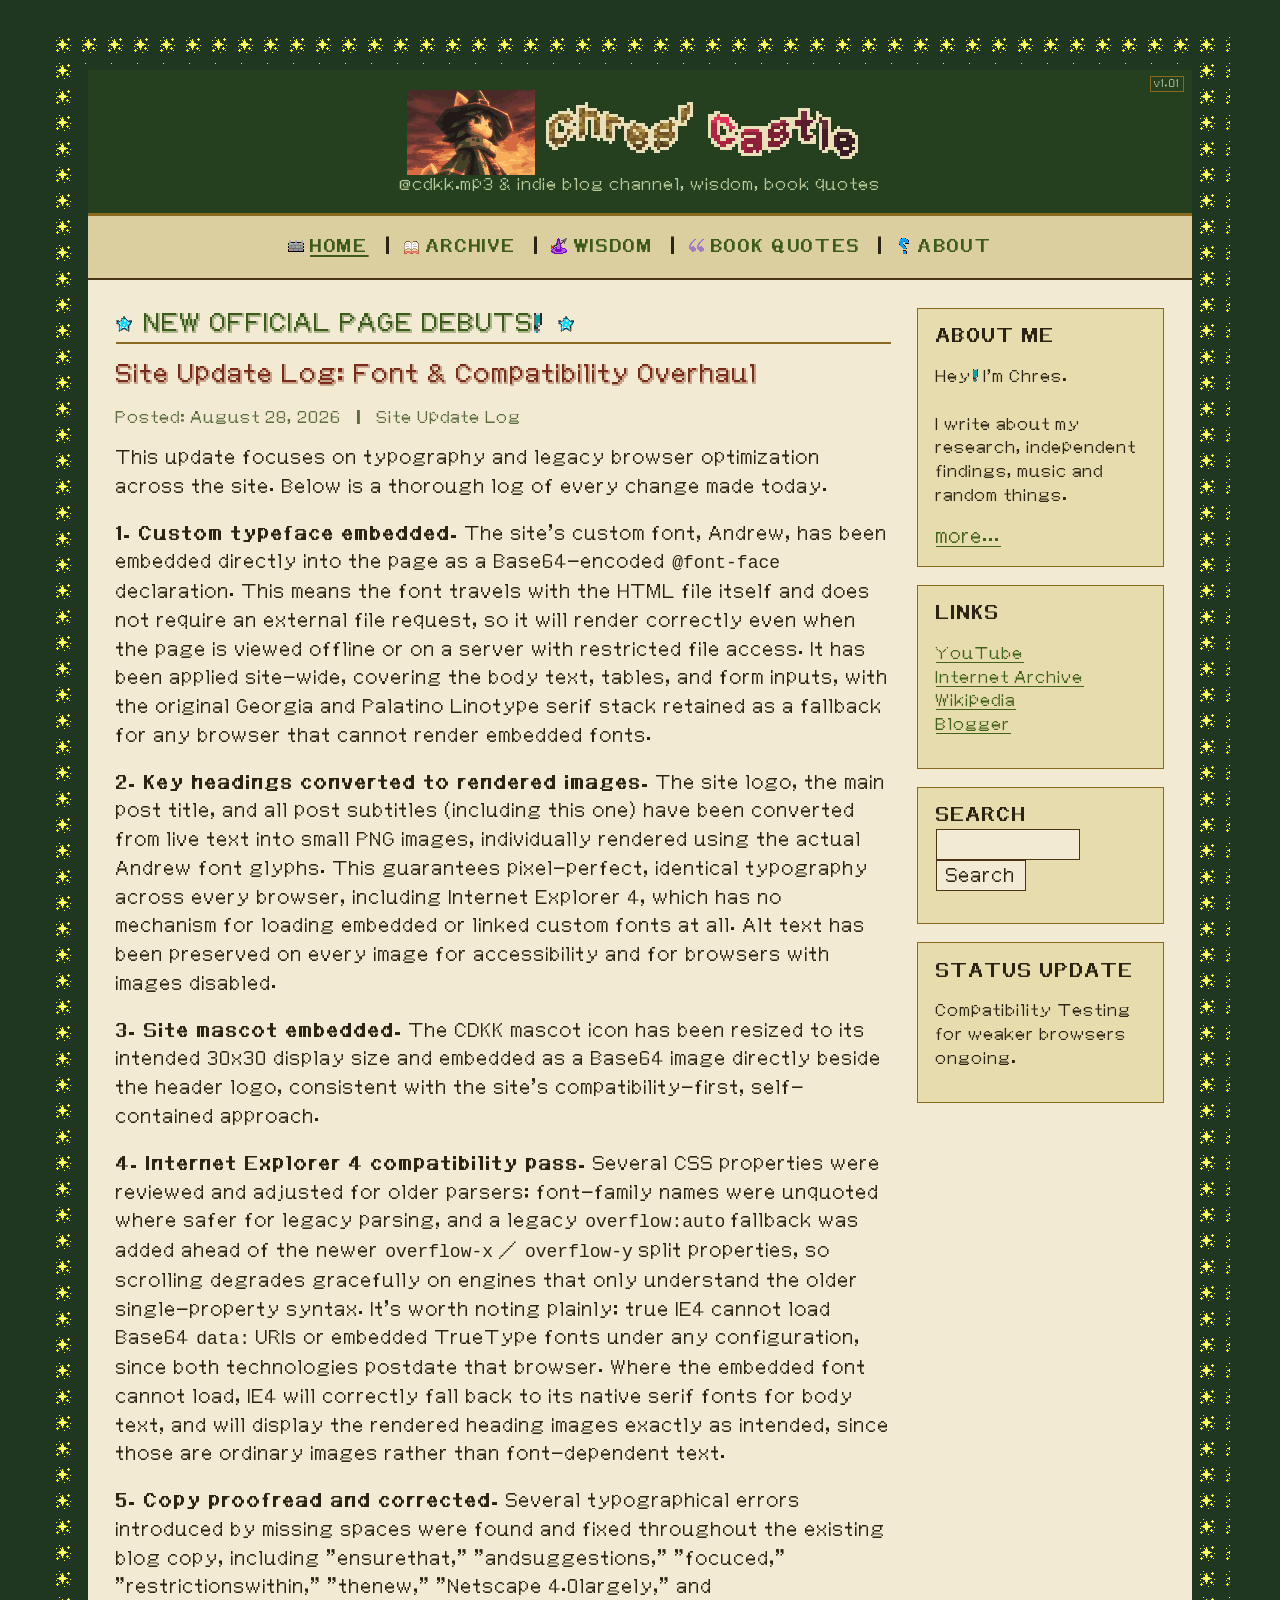
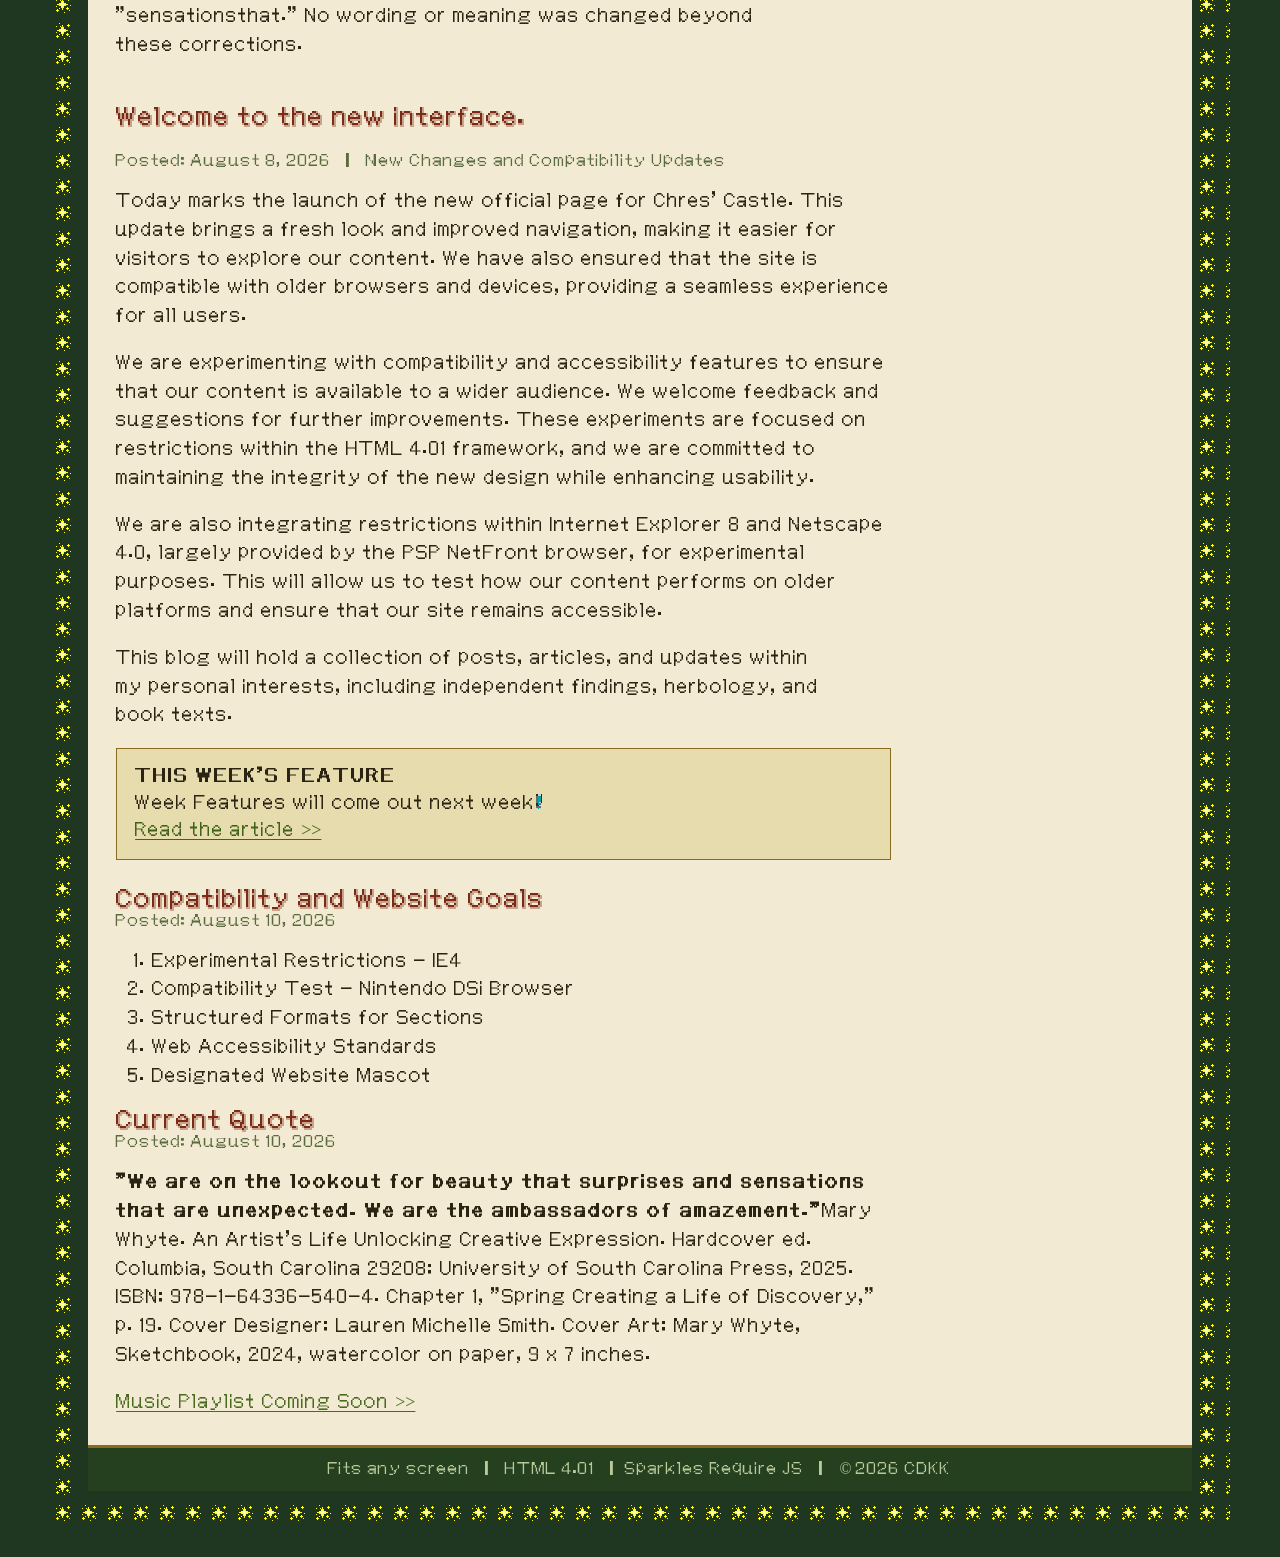
<file: index.html>
<!DOCTYPE html PUBLIC "-//W3C//DTD HTML 4.01 Transitional//EN"><html lang="en"><head><meta http-equiv="Content-Type" content="text/html; charset=UTF-8"><meta http-equiv="X-UA-Compatible" content="IE=edge"><meta name="viewport" content="width=device-width, initial-scale=1, viewport-fit=cover"><meta name="description" content="Chres' Castle: a personal indie blog with independent research, herbology notes, book quotes, wisdom and @cdkk.mp3 music updates."><meta name="theme-color" content="#1f3620"><meta name="color-scheme" content="light"><meta name="author" content="Chres (CDKK)"><meta name="robots" content="index,follow"><meta name="referrer" content="strict-origin-when-cross-origin"><meta name="format-detection" content="telephone=no"><meta name="apple-mobile-web-app-title" content="Chres' Castle"><meta property="og:title" content="Chres' Castle — Indie Blog, Wisdom &amp; Book Quotes"><meta property="og:description" content="Chres' Castle: a personal indie blog with independent research, herbology notes, book quotes, wisdom and @cdkk.mp3 music updates."><meta property="og:type" content="website"><meta property="og:site_name" content="Chres' Castle"><meta name="twitter:card" content="summary"><link rel="icon" type="image/png" sizes="32x32" href="favicon.png"><link rel="apple-touch-icon" href="apple-touch-icon.png"><link rel="canonical" href="https://chrisdiekunstkatze.com/"><meta property="og:url" content="https://chrisdiekunstkatze.com/"><title>Chres' Castle — Indie Blog, Wisdom &amp; Book Quotes</title><style type="text/css">@font-face{font-family:Andrew;src:url([data-uri]) format('truetype');font-display:swap;font-weight:normal;font-style:normal}@font-face{font-family:Andrew;src:url([data-uri]) format('truetype');font-display:swap;font-weight:bold;font-style:normal}img.ico{height:.85em!important;width:auto!important;max-width:none!important;vertical-align:baseline!important;border:0;image-rendering:pixelated;image-rendering:crisp-edges;margin:0 .06em}body,table,input,.tagline,.date{font-synthesis:none}.menu a img.mi{width:16px!important;height:16px!important;max-width:none!important;border:0;vertical-align:middle;margin:-2px .4em 0 0;image-rendering:pixelated;image-rendering:crisp-edges}@media (min-width:1600px){.menu a img.mi{width:32px!important;height:32px!important}}.top{position:relative}.top .ver{position:absolute;top:6px;right:8px;margin:0;vertical-align:baseline;line-height:1.3}body{background-color:#1f3620;color:#2c2412;font-family:Andrew,Georgia,"Palatino Linotype","Book Antiqua",serif;font-size:9pt;margin:0;padding:20px 0;cursor:url([data-uri]) 0 0,auto}a{color:#4a6b1f;text-decoration:underline;cursor:url([data-uri]) 0 0,pointer}a:hover{color:#8a5a1f}table{font-family:Andrew,Georgia,"Palatino Linotype","Book Antiqua",serif;font-size:9pt}.site{width:468px;height:260px;overflow:auto;overflow-x:hidden;overflow-y:auto;background-color:#f2ead2;border:6px solid #1f3620}.top{background-color:#24401f;color:#e9dfb8;padding:10pt 8pt;border-bottom:3px solid #8a6a1f;text-align:center}.logo{font-family:Andrew,"Palatino Linotype","Book Antiqua",Georgia,serif;font-size:20pt;font-weight:bold;letter-spacing:1pt;color:#d8b85a}.tagline{font-size:8pt;font-style:italic;color:#b9c99a;margin-top:2pt}.ver{font-family:Andrew,"Palatino Linotype","Book Antiqua",Georgia,serif;font-size:8pt;font-weight:normal;font-style:normal;letter-spacing:0;color:#b9c99a;border:1px solid #8a6a1f;padding:0 3px;margin-left:4pt;vertical-align:middle;white-space:nowrap}.menu{background-color:#dccf9f;border-bottom:2px solid #4a3418;padding:5pt;text-align:center}.menu a{font-weight:bold;text-decoration:none;margin-left:5pt;margin-right:5pt;color:#3c5a1a;text-transform:uppercase;font-size:8pt;letter-spacing:0.5pt}.menu a:hover{color:#8a3324}.main{padding:8pt}.title{color:#3c5a1a;font-family:Andrew,"Palatino Linotype","Book Antiqua",Georgia,serif;font-size:15pt;font-weight:bold;border-bottom:2px solid #8a6a1f;padding-bottom:4pt;margin-bottom:6pt}.posttitle{color:#7a2d1f;font-size:11pt;font-weight:bold;font-family:Andrew,"Palatino Linotype","Book Antiqua",Georgia,serif}.date{color:#5b6b3f;font-size:8pt;font-style:italic}.box{border:1px solid #8a6a1f;background-color:#e7dcae;padding:6pt}.side{width:105px;vertical-align:top;padding-left:8pt}.content{width:325px;vertical-align:top}.small{font-size:8pt}.starframe{background-image:url([data-uri]);background-repeat:repeat;background-color:#1f3620;padding:18px}.footer{background-color:#24401f;border-top:3px solid #8a6a1f;color:#b9c99a;padding:6pt;text-align:center;font-size:8pt}hr{border:none;border-top:1px dashed #8a6a1f;height:0}input{font-family:Andrew,Georgia,"Book Antiqua",serif;font-size:8pt;background-color:#f2ead2;border:1px solid #4a3418;color:#2c2412}
 @media screen and (min-width:481px){:root{--g:clamp(8px,2.5vw,36px)}html{-webkit-text-size-adjust:100%;text-size-adjust:100%}body{font-size:clamp(15px,.35vw + 13.5px,21px);line-height:1.5;padding:var(--g) 0;overflow-x:hidden}table{font-size:inherit}body>table>tbody>tr>td>table{width:calc(100% - 2*var(--g));max-width:1180px}.starframe{padding:var(--g)}.site,body>table>tbody>tr>td>table.site{width:100%;height:auto;overflow:visible;box-sizing:border-box}body>table>tbody>tr>td>table.site{width:calc(100% - 2*var(--g));max-width:1180px}.top{padding:1.1em .8em}.logo{font-size:2.1em;line-height:1.2}.tagline,.small,.date,.footer{font-size:.88em}.menu{padding:.5em .4em;line-height:2}.menu a{font-size:.9em;margin:0;padding:.35em .7em;display:inline-block}.main{padding:clamp(12px,2.2vw,32px)}.title{font-size:1.6em;margin-bottom:.6em}.posttitle{font-size:1.25em;margin-top:.4em}.content{width:auto;overflow-wrap:break-word;word-wrap:break-word}.content p,.content li{line-height:1.6;max-width:46em}.content img{max-width:100%;height:auto}.side{width:26%;min-width:190px;max-width:320px;padding-left:clamp(14px,2vw,32px)}.box{padding:.8em 1em;line-height:1.5}input{font-size:1em;padding:.3em .5em;max-width:100%;box-sizing:border-box}input[type=text]{width:100%}input[type=submit]{cursor:pointer}.footer{padding:.8em}}@media screen and (min-width:1600px){body{font-size:clamp(21px,.5vw + 14px,26px)}body>table>tbody>tr>td>table,body>table>tbody>tr>td>table.site{max-width:1500px}.top img,.title img,.posttitle img{zoom:2;image-rendering:pixelated}}@media screen and (max-width:479px),screen and (min-width:481px) and (max-width:640px){:root{--g:8px}html{-webkit-text-size-adjust:100%;text-size-adjust:100%}body{font-size:16px;line-height:1.5;padding:var(--g) 0;overflow-x:hidden}table{font-size:inherit}body>table>tbody>tr>td>table{width:calc(100% - 2*var(--g));max-width:none}.starframe{padding:var(--g)}.site,body>table>tbody>tr>td>table.site{width:100%;height:auto;overflow:visible;box-sizing:border-box}body>table>tbody>tr>td>table.site{width:calc(100% - 2*var(--g))}.top{padding:.9em .6em}.tagline,.small,.date,.footer{font-size:.88em}.menu{line-height:2}.menu a{font-size:.9em;display:inline-block}.main{padding:12px}.title{font-size:1.4em}.posttitle{font-size:1.2em}.content{overflow-wrap:break-word;word-wrap:break-word}.content img,.top img{max-width:100%;height:auto}.box{padding:.8em 1em}input{font-size:16px;padding:.3em .5em;max-width:100%;box-sizing:border-box}input[type=text]{width:100%}.main table,.main tbody,.main tr,.main td{display:block;width:auto}.content,.side{width:auto;min-width:0;max-width:none}.side{padding-left:0;margin-top:1.5em}.logo{font-size:1.7em}.menu a{padding:.5em .55em}.box,.menu,.footer{overflow-wrap:break-word}}@media screen and (min-resolution:1.5dppx){.top img,.title img,.posttitle img{image-rendering:pixelated}}@media (prefers-reduced-motion:reduce){.cursor-sparkle{display:none!important}}@media (hover:none){.cursor-sparkle{display:none!important}}html{background:#1f3620;scroll-behavior:smooth;scroll-padding-top:12px;scrollbar-color:#8a6a1f #1f3620;-webkit-tap-highlight-color:rgba(138,106,31,.25)}@media (prefers-reduced-motion:reduce){html{scroll-behavior:auto}a{transition:none!important}}::selection{background:#d8b85a;color:#1f3620}body{min-height:100vh;min-height:100dvh;padding-left:env(safe-area-inset-left,0px);padding-right:env(safe-area-inset-right,0px);padding-bottom:calc(var(--g,0px) + env(safe-area-inset-bottom,0px))}.skip{position:absolute;left:8px;top:-80px;z-index:10000;background:#1f3620;color:#f2ead2;padding:.6em 1em;border:2px solid #d8b85a;text-decoration:none;transition:top .15s}.skip:focus{top:8px}a:focus-visible,input:focus-visible,button:focus-visible{outline:3px solid #7a2d1f;outline-offset:2px}#content:focus{outline:none}a{text-underline-offset:.18em;text-decoration-thickness:1px;transition:color .15s;touch-action:manipulation}a:hover{text-decoration-thickness:2px}a:active{color:#7a2d1f}.box a{color:#436219}.menu a[aria-current=page]{text-decoration:underline;text-decoration-thickness:2px}.content{hyphens:auto;overflow-wrap:anywhere}.content p{text-wrap:pretty}.title,.posttitle{text-wrap:balance}img{border:0;height:auto}.top img,.title img,.posttitle img,.content img{image-rendering:crisp-edges;image-rendering:pixelated}.content ol{padding-inline-start:2em}input,button{accent-color:#4a6b1f}input[type=submit]{touch-action:manipulation}@media (pointer:coarse){.menu a{min-height:44px;line-height:44px;padding-top:0;padding-bottom:0}.side a{display:inline-block;padding:.35em 0}input[type=submit]{min-height:44px;padding:0 1.2em}input[type=search],input[type=text]{min-height:44px}}@media (max-width:360px){.menu a{padding:.4em .35em}.logo{font-size:1.4em}.main{padding:8px}}@media (orientation:landscape) and (max-height:500px){body{padding-top:4px}.top{padding:.5em}}@media (prefers-contrast:more){.box{border-width:2px}.date{color:#3a4527}a{color:#2c4a0c}}@media (forced-colors:active){.box,.site{border:2px solid CanvasText}.cursor-sparkle{display:none}}#sparkle-layer{position:fixed;left:0;top:0;width:100%;height:100%;pointer-events:none;z-index:9999;overflow:hidden;contain:strict;--k:1.5}@media (min-width:1600px){#sparkle-layer{--k:2.25}}.cursor-sparkle{position:absolute;left:0;top:0;width:calc(16px * var(--k,1));height:calc(16px * var(--k,1));image-rendering:pixelated;animation:sparkle-pop2 var(--d,700ms) ease-out forwards;contain:layout paint style}@keyframes sparkle-pop2{0%{opacity:1;transform:translate3d(var(--x),var(--y),0) translate(-50%,-50%) scale(calc(var(--s) * .4)) rotate(0deg)}30%{opacity:1;transform:translate3d(var(--x),var(--y),0) translate(-50%,-50%) scale(calc(var(--s) * 1.1)) rotate(45deg)}100%{opacity:0;transform:translate3d(var(--x),calc(var(--y) - 24px),0) translate(-50%,-50%) scale(calc(var(--s) * .6)) rotate(90deg)}}@media print{@page{margin:1.5cm}body{background:#fff!important;color:#000;font-size:11pt;padding:0}html{background:#fff}.starframe{background:none!important;padding:0}.site{border:0;width:auto!important}.menu,.side,.skip,#sparkle-layer,.footer{display:none!important}.content a[href^=http]:after{content:" (" attr(href) ")";font-size:.85em}}/*cursor art: indexed PNGs, see NOTES in head*/@media (pointer:fine){:root{--c1:url([data-uri]);--c2:url([data-uri])}body{cursor:var(--c1) 0 0,auto;cursor:-webkit-image-set(var(--c1) 1x,var(--c2) 2x) 0 0,auto;cursor:image-set(var(--c1) 1x,var(--c2) 2x) 0 0,auto}a,.menu a,input[type=submit],button,label{cursor:var(--c1) 0 0,pointer;cursor:-webkit-image-set(var(--c1) 1x,var(--c2) 2x) 0 0,pointer;cursor:image-set(var(--c1) 1x,var(--c2) 2x) 0 0,pointer}input[type=text],input[type=search]{cursor:text}}@media (pointer:fine) and (min-width:1600px){:root{--c1:url([data-uri]);--c2:url([data-uri])}}@media screen and (max-width:479px),screen and (min-width:481px) and (max-width:640px){body{font-size:17px}table{font-size:inherit;line-height:inherit}.content,.side,.box{line-height:1.5}.content p,.content li{line-height:1.5;margin:0 0 1em}.content li{margin-bottom:.45em}.date{font-size:15px;line-height:1.4;margin:.25em 0 .8em;color:#46552c}.small,.tagline,.footer{font-size:15px;line-height:1.5}.tagline{padding:0 .3em}.title:has(img){display:flex;align-items:center;justify-content:center;gap:8px}.title img:first-child,.title img:last-child{flex:0 0 16px;width:16px}.title img:nth-child(2){flex:0 1 auto;min-width:0;max-width:100%}.posttitle{margin:1.3em 0 .1em;line-height:1.3}.title img,.posttitle img{image-rendering:auto}.menu{font-size:0;line-height:0;padding:8px 6px}.menu a{display:inline-flex;align-items:center;justify-content:center;font-size:15px;line-height:1.2;margin:3px;padding:.5em 1em;min-height:44px;box-sizing:border-box;border:1px solid rgba(0,0,0,.3);background:rgba(255,255,255,.4)}.menu a[aria-current=page]{background:#24401f;color:#f2ead2;text-decoration:none}.main{padding:14px}.box{padding:14px 16px}.box b{display:block;margin-bottom:.4em;letter-spacing:.5px}.side .small a{display:inline-block;padding:.45em 0}code{font-family:inherit;font-size:.95em;background:rgba(0,0,0,.07);padding:0 .25em;overflow-wrap:anywhere}.footer{padding:14px 12px}}</style><!--
NOTES: INDEXED-COLOR GRAPHICS (palette + indices)
Technique source: SnesLab, Graphics Format (https://sneslab.net/wiki/Graphics_Format), text under CC BY 4.0.
Its diagrams are by georgjz (Machine Code Construction Yard); none are reused on this site.

IDEA: an image stores a small PALETTE (array of colours) and every pixel stores only an INDEX into it
(indirect colour), like SNES tiles at 1, 2, 4 or 8 bits per pixel (bpp). Fewer colours = fewer bits per pixel.
HOW IT IS USED HERE
 1. Every embedded image is a palette PNG (colour type 3, PLTE chunk) or a GIF. No RGB or RGBA images remain.
 2. Each palette holds only colours actually used. All fully transparent pixels share ONE entry; alpha sits in a
    short tRNS chunk with transparent entries first, so the chunk stays tiny.
 3. Bit ladder (same as SNES formats): 1bpp=2 colours, 2bpp=4, 4bpp=16, 8bpp=256. The optimizer stores whichever
    packing deflates smaller, so a 13-colour image may still be saved at 8 bit when that is the smaller file.
 4. PNG packs the indices per row, then deflates (zopfli). SNES planar bitplanes are NOT used: browsers cannot
    read them without JavaScript, and this page must still work in old browsers with no JS.
 5. Metadata chunks are stripped. Pixels were checked identical to the originals, except the header mascot.
 6. Header mascot (30x30): 886 colours reduced to a 108-colour palette (mean error under 1.5 of 255).

IMAGES IN THIS FILE (size, format, palette entries, stored bit depth, bytes before -> after)
  16x16    PNG         41 colours         8 bit    566 ->   333 x2
  26x26    PNG         5 colours          4 bit    210 ->   168
  48x48    PNG         30 colours         8 bit    477 ->   361
  96x96    PNG         30 colours         8 bit    492 ->   386
  64x64    PNG         30 colours         8 bit    464 ->   360
  128x128  PNG         30 colours         8 bit    546 ->   438
  30x30    PNG         108 colours        8 bit   2976 ->  1067
  200x33   PNG         16 colours         8 bit    640 ->   396
  16x16    GIF anim x5 per-frame palettes LZW     2507 ->  2228 x2
  315x26   PNG         17 colours         8 bit    926 ->   542
  385x26   PNG         17 colours         8 bit   1187 ->   702
  251x21   PNG         14 colours         8 bit    720 ->   468
  254x26   PNG         16 colours         8 bit    906 ->   562
  125x23   PNG         13 colours         8 bit    517 ->   325
  16x16    GIF         per-frame palettes LZW      181 ->   181

NOT IMAGES: the Andrew font is embedded as base64 TrueType, so palette indexing does not apply to it.
Subsetting it to the glyphs the site uses would be the next saving.
-->
<style type="text/css">@media (pointer:fine){html.ffc,html.ffc *{cursor:none!important}html.ffc input[type=text],html.ffc input[type=search],html.ffc textarea{cursor:text!important}#ffcur{--u:2px;position:fixed;left:0;top:0;width:30px;height:30px;pointer-events:none;z-index:2147483647;display:none;will-change:transform}#ffcur i{display:block;width:100%;height:100%;background:var(--c1) no-repeat 0 0;image-rendering:pixelated}#ffcur.hov i{animation:ffbob .7s step-end infinite}@keyframes ffbob{0%{transform:translate(0,0)}25%{transform:translate(var(--u),var(--u))}50%{transform:translate(calc(var(--u)*2),calc(var(--u)*2))}75%{transform:translate(var(--u),var(--u))}100%{transform:translate(0,0)}}}@media (pointer:fine) and (min-width:1600px){#ffcur{--u:3px;width:45px;height:45px}}@media (prefers-reduced-motion:reduce){#ffcur.hov i{animation:none}}</style></head><body><a class="skip" href="#content">Skip to main content</a><table role="presentation" width="100%" border="0" cellpadding="0" cellspacing="0"><tbody><tr><td align="center" valign="top"><table role="presentation" border="0" cellpadding="0" cellspacing="0"><tbody><tr><td class="starframe"><table role="presentation" class="site" border="0" cellpadding="0" cellspacing="0"><tbody><tr><td class="top"><div class="logo"><img decoding="async" src="[data-uri]" width="128" height="85" alt="Chres' Castle mascot" fetchpriority="high" style="vertical-align:middle;margin-right:4pt" data-snes="se4110f3"><img decoding="async" src="[data-uri]" width="333" height="78" alt="Chres' Castle" style="image-rendering:pixelated;image-rendering:crisp-edges;vertical-align:middle" data-nosnes="1"> <span class="ver" title="Version 1.01">v1.01</span></div><div class="tagline">@cdkk.mp3 &amp; indie blog channel, wisdom, book quotes</div></td></tr><tr><td class="menu" role="navigation" aria-label="Main menu"><a href="https://chrisdiekunstkatze.com/index.html" aria-current="page"><img class="mi" src="[data-uri]" width="16" height="16" alt="" data-nosnes="1">HOME</a> |<a href="https://chrisdiekunstkatze.com/archive.html"><img class="mi" src="[data-uri]" width="16" height="16" alt="" data-nosnes="1">ARCHIVE</a> |<a href="https://chrisdiekunstkatze.com/games.html"><img class="mi" src="[data-uri]" width="16" height="16" alt="" data-snes="sd11dd59">WISDOM</a> |<a href="https://chrisdiekunstkatze.com/music.html"><img class="mi" src="[data-uri]" width="16" height="16" alt="" data-snes="sab0818e">BOOK QUOTES</a> |<a href="https://chrisdiekunstkatze.com/about.html"><img class="mi" src="[data-uri]" width="16" height="16" alt="" data-nosnes="1">ABOUT</a></td></tr><tr><td class="main"><table role="presentation" width="100%" border="0" cellpadding="0" cellspacing="0"><tbody><tr><td class="content" id="content" tabindex="-1" role="main"><div class="title" role="heading" aria-level="1"><img decoding="async" src="[data-uri]" width="16" height="16" alt="" style="vertical-align:middle" data-snes="s24c1a8c"> <img decoding="async" src="[data-uri]" width="402" height="26" alt="NEW OFFICIAL PAGE DEBUTS!" style="vertical-align:middle" data-snes="s41879bf"> <img decoding="async" src="[data-uri]" width="16" height="16" alt="" style="vertical-align:middle" data-snes="s24c1a8c"></div><p class="posttitle" role="heading" aria-level="2"><img decoding="async" src="[data-uri]" width="644" height="26" alt="Site Update Log: Font &amp; Compatibility Overhaul" style="vertical-align:middle" data-snes="s6d24f59"></p><div class="date">Posted: August 28, 2026 &nbsp; | &nbsp; Site Update Log</div><p>This update focuses on typography and legacy browser optimization across the site. Below is a thorough log of every change made today.</p><p><b>1. Custom typeface embedded.</b> The site's custom font, Andrew, has been embedded directly into the page as a Base64-encoded <code>@font-face</code> declaration. This means the font travels with the HTML file itself and does not require an external file request, so it will render correctly even when the page is viewed offline or on a server with restricted file access. It has been applied site-wide, covering the body text, tables, and form inputs, with the original Georgia and Palatino Linotype serif stack retained as a fallback for any browser that cannot render embedded fonts.</p><p><b>2. Key headings converted to rendered images.</b> The site logo, the main post title, and all post subtitles (including this one) have been converted from live text into small PNG images, individually rendered using the actual Andrew font glyphs. This guarantees pixel-perfect, identical typography across every browser, including Internet Explorer 4, which has no mechanism for loading embedded or linked custom fonts at all. Alt text has been preserved on every image for accessibility and for browsers with images disabled.</p><p><b>3. Site mascot embedded.</b> The CDKK mascot icon has been resized to its intended 30x30 display size and embedded as a Base64 image directly beside the header logo, consistent with the site's compatibility-first, self-contained approach.</p><p><b>4. Internet Explorer 4 compatibility pass.</b> Several CSS properties were reviewed and adjusted for older parsers: font-family names were unquoted where safer for legacy parsing, and a legacy <code>overflow:auto</code> fallback was added ahead of the newer <code>overflow-x</code> / <code>overflow-y</code> split properties, so scrolling degrades gracefully on engines that only understand the older single-property syntax. It's worth noting plainly: true IE4 cannot load Base64 <code>data:</code> URIs or embedded TrueType fonts under any configuration, since both technologies postdate that browser. Where the embedded font cannot load, IE4 will correctly fall back to its native serif fonts for body text, and will display the rendered heading images exactly as intended, since those are ordinary images rather than font-dependent text.</p><p><b>5. Copy proofread and corrected.</b> Several typographical errors introduced by missing spaces were found and fixed throughout the existing blog copy, including "ensurethat," "andsuggestions," "focuced," "restrictionswithin," "thenew," "Netscape 4.0largely," and "sensationsthat." No wording or meaning was changed beyond these corrections.</p><br><p class="posttitle" role="heading" aria-level="2"><img decoding="async" src="[data-uri]" width="412" height="26" alt="Welcome to the new interface." style="vertical-align:middle" data-snes="s1744b52"></p><div class="date">Posted: August 8, 2026 &nbsp; | &nbsp; New Changes and Compatibility Updates</div><p>Today marks the launch of the new official page for Chres' Castle. This update brings a fresh look and improved navigation, making it easier for visitors to explore our content. We have also ensured that the site is compatible with older browsers and devices, providing a seamless experience for all users.</p><p>We are experimenting with compatibility and accessibility features to ensure that our content is available to a wider audience. We welcome feedback and suggestions for further improvements. These experiments are focused on restrictions within the HTML 4.01 framework, and we are committed to maintaining the integrity of the new design while enhancing usability.</p><p>We are also integrating restrictions within Internet Explorer 8 and Netscape 4.0, largely provided by the PSP NetFront browser, for experimental purposes. This will allow us to test how our content performs on older platforms and ensure that our site remains accessible.</p><p>This blog will hold a collection of posts, articles, and updates within my personal interests, including independent findings, herbology, and book texts.</p><div class="box"><b>THIS WEEK'S FEATURE</b><br>Week Features will come out next week<img class="ico" src="[data-uri]" alt="!" data-snes="s9a08c69"><br><a href="https://chrisdiekunstkatze.com/psp.html">Read the article &gt;&gt;</a></div><br><div class="posttitle" role="heading" aria-level="2"><img decoding="async" src="[data-uri]" width="430" height="26" alt="Compatibility and Website Goals" style="vertical-align:middle" data-snes="s066800a"></div><div class="date">Posted: August 10, 2026</div><ol><li>Experimental Restrictions - IE4</li><li>Compatibility Test - Nintendo DSi Browser</li><li>Structured Formats for Sections</li><li>Web Accessibility Standards</li><li>Designated Website Mascot</li></ol><div class="posttitle" role="heading" aria-level="2"><img decoding="async" src="[data-uri]" width="202" height="26" alt="Current Quote" style="vertical-align:middle" data-snes="s9d0bf6a"></div><div class="date">Posted: August 10, 2026</div><p><b>"We are on the lookout for beauty that surprises and sensations that are unexpected. We are the ambassadors of amazement."</b>Mary Whyte. An Artist's Life Unlocking Creative Expression. Hardcover ed. Columbia, South Carolina 29208: University of South Carolina Press, 2025. ISBN: 978-1-64336-540-4. Chapter 1, "Spring Creating a Life of Discovery," p. 19. Cover Designer: Lauren Michelle Smith. Cover Art: Mary Whyte, Sketchbook, 2024, watercolor on paper, 9 x 7 inches.</p><p><a href="https://chrisdiekunstkatze.com/music.html">Music Playlist Coming Soon &gt;&gt;</a></p></td><td class="side" role="complementary" aria-label="Sidebar"><div class="box"><b>ABOUT ME</b><p class="small">Hey<img class="ico" src="[data-uri]" alt="!" data-snes="s9a08c69"> I'm Chres.<br><br>I write about my research, independent findings, music and random things.</p><a href="https://chrisdiekunstkatze.com/about.html">more...</a></div><br><div class="box"><b>LINKS</b><p class="small"><a href="https://www.youtube.com/" rel="noopener noreferrer">YouTube</a><br><a href="https://archive.org/" rel="noopener noreferrer">Internet Archive</a><br><a href="https://www.wikipedia.org/" rel="noopener noreferrer">Wikipedia</a><br><a href="https://www.blogger.com/" rel="noopener noreferrer">Blogger</a></p></div><br><div class="box"><b>SEARCH</b><form role="search" action="https://chrisdiekunstkatze.com/search.html" method="get"><input type="search" name="q" size="10" aria-label="Search the site" autocomplete="off" enterkeyhint="search"><br><input type="submit" value="Search"></form></div><br><div class="box"><b>STATUS UPDATE</b><p class="small">Compatibility Testing for weaker browsers ongoing.<br></p></div></td></tr></tbody></table></td></tr><tr><td class="footer" role="contentinfo">Fits any screen &nbsp; | &nbsp; HTML 4.01 &nbsp; | &nbsp;Sparkles Require JS &nbsp; | &nbsp; &copy; 2026 CDKK</td></tr></tbody></table></td></tr></tbody></table></td></tr></tbody></table><script type="text/javascript">
(function(){"use strict";
// sparkle art: 16x16 indexed GIF, see NOTES in head

if(!(document.addEventListener&&document.createElement&&window.requestAnimationFrame&&window.matchMedia))return;
var fine=matchMedia("(pointer: fine)"),reduce=matchMedia("(prefers-reduced-motion: reduce)");
if(!fine.matches)return;
var layer=document.createElement("div");layer.id="sparkle-layer";layer.setAttribute("aria-hidden","true");document.body.appendChild(layer);
var proto=new Image();proto.src="[data-uri]";proto.alt="";proto.decoding="async";proto.className="cursor-sparkle";proto.setAttribute("aria-hidden","true");
var MAX=48,live=0,px=null,py=null,pt=null,ang=null,energy=0,pending=false,mx=0,my=0;
function done(e){var el=e.target;if(el.parentNode){el.parentNode.removeChild(el);live--;}}
function spawn(x,y,n){for(var i=0;i<n&&live<MAX;i++){var el=proto.cloneNode(false),st=el.style;
st.setProperty("--x",(x+(Math.random()-.5)*30)+"px");st.setProperty("--y",(y+(Math.random()-.5)*30)+"px");
st.setProperty("--s",(.6+Math.random()*.8).toFixed(2));st.setProperty("--d",Math.round(500+Math.random()*400)+"ms");
el.addEventListener("animationend",done);layer.appendChild(el);live++;}}
function frame(t){pending=false;var x=mx,y=my;
if(pt!==null){var dt=Math.min(t-pt,100);if(dt>0){var dx=x-px,dy=y-py,dist=Math.hypot(dx,dy);
energy=Math.max(0,energy-dt*.02);var a=Math.atan2(dy,dx),rev=false;
if(ang!==null&&dist>2){var d=Math.abs(a-ang);if(d>Math.PI)d=2*Math.PI-d;if(d>Math.PI/2)rev=true;}
if(dist>2)ang=a;energy=Math.min(40,energy+dist/dt*.8+(rev?6:0));
if(energy>6){var c=Math.min(6,Math.round(energy/7));if(c>0){spawn(x,y,c);energy*=.5;}}}}
px=x;py=y;pt=t;}
document.addEventListener("mousemove",function(e){mx=e.clientX;my=e.clientY;
if(pending||document.hidden||reduce.matches)return;pending=true;requestAnimationFrame(frame);},{passive:true});
document.addEventListener("visibilitychange",function(){pt=null;ang=null;energy=0;});
})();
</script><script type="text/javascript" src="snes.js"></script><script type="text/javascript">(function(){"use strict";if(!(document.addEventListener&&document.createElement&&window.matchMedia&&window.requestAnimationFrame))return;if(!matchMedia("(pointer: fine)").matches)return;var root=document.documentElement;if(!root.classList)return;var el=document.createElement("div"),ic=document.createElement("i");el.id="ffcur";el.setAttribute("aria-hidden","true");el.appendChild(ic);document.body.appendChild(el);var HOT="a,button,label,input[type=submit],input[type=button],[role=button],summary",TXT="input[type=text],input[type=search],input:not([type]),textarea";var x=0,y=0,pend=false,on=false;function up(n,s){while(n&&n.nodeType===1){var m=n.matches||n.msMatchesSelector||n.webkitMatchesSelector;if(m&&m.call(n,s))return n;n=n.parentNode;}return null;}function paint(){pend=false;el.style.transform="translate3d("+x+"px,"+y+"px,0)";}function state(t){var txt=!!up(t,TXT);if(txt){el.style.display="none";root.classList.remove("ffc");}else{root.classList.add("ffc");el.style.display="block";}if(up(t,HOT)){el.classList.add("hov");}else{el.classList.remove("hov");}}document.addEventListener("mousemove",function(e){x=e.clientX;y=e.clientY;if(!on){on=true;state(e.target);}if(!pend){pend=true;requestAnimationFrame(paint);}},{passive:true});document.addEventListener("mouseover",function(e){if(on)state(e.target);});document.addEventListener("mouseout",function(e){if(!e.relatedTarget){el.style.display="none";el.classList.remove("hov");}});})();</script></body></html>
</file>
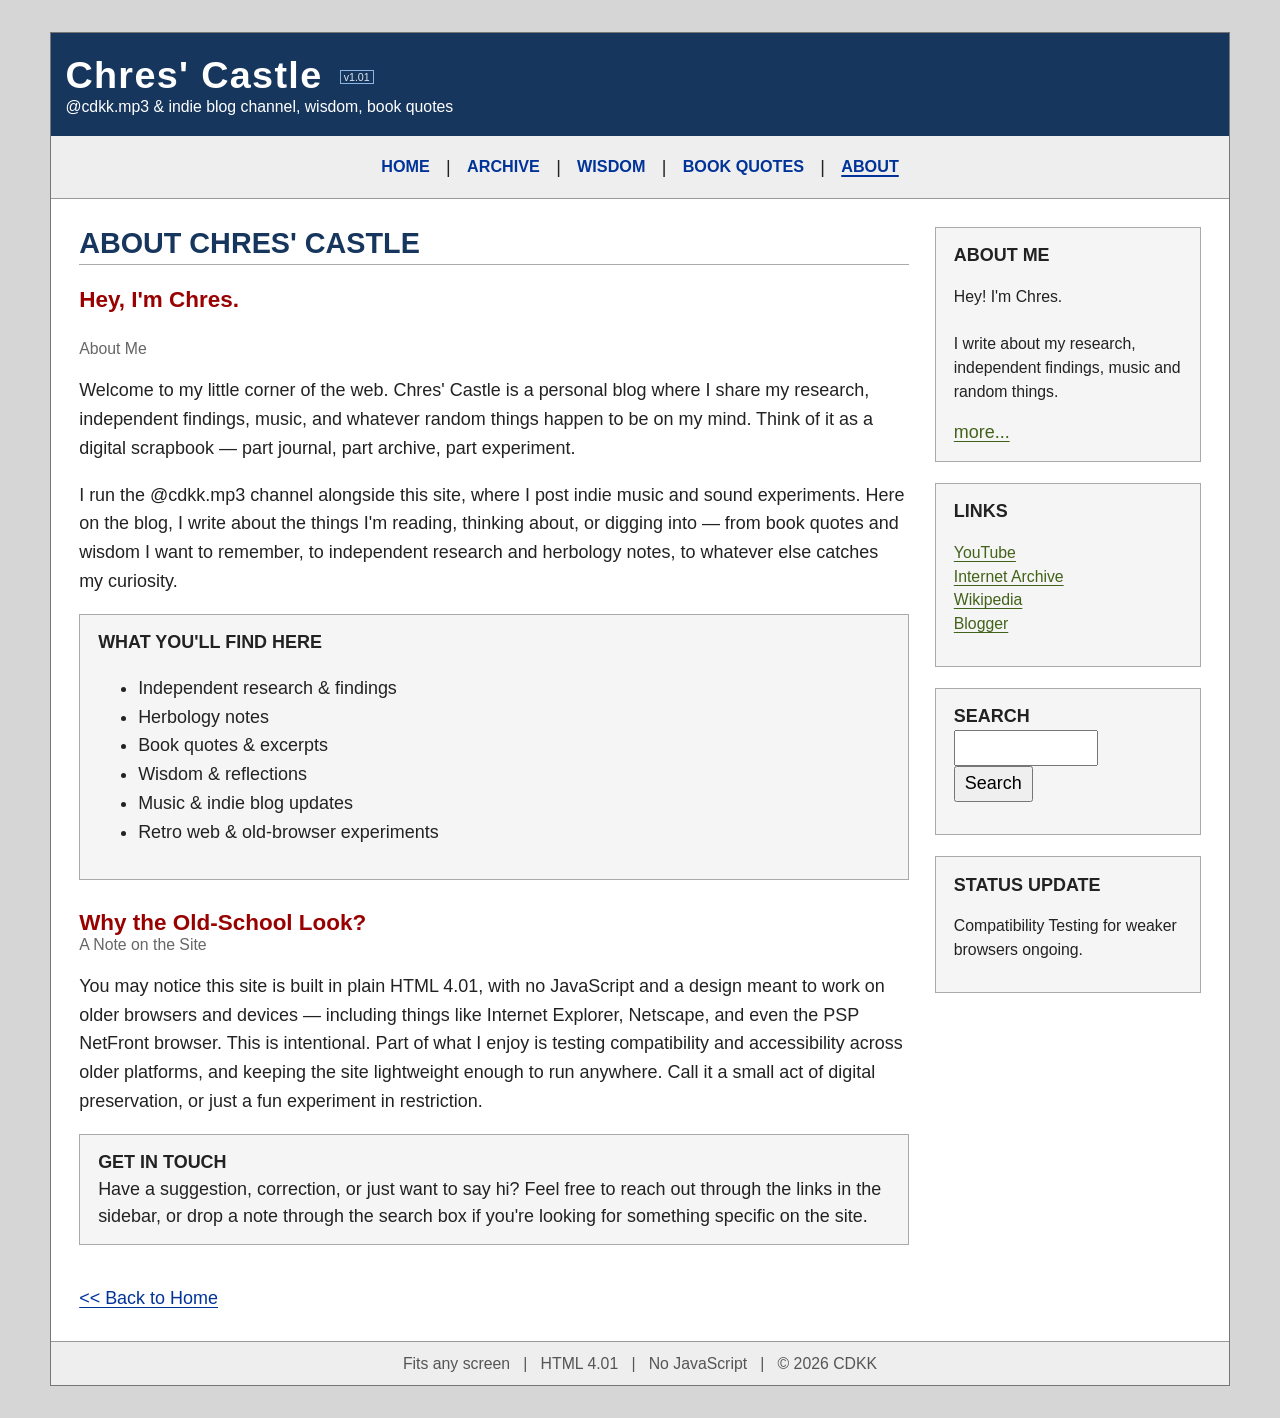
<file: about.html>
<!DOCTYPE HTML PUBLIC "-//W3C//DTD HTML 4.01 Transitional//EN">
<html lang="en">
<head>
<title>About - Chres' Castle</title>
<meta http-equiv="Content-Type" content="text/html; charset=UTF-8"><meta http-equiv="X-UA-Compatible" content="IE=edge"><meta name="viewport" content="width=device-width, initial-scale=1, viewport-fit=cover"><meta name="description" content="About Chres and Chres' Castle: a personal blog of research, independent findings, book quotes, music and retro-web experiments."><meta name="theme-color" content="#17365d"><meta name="color-scheme" content="light"><meta name="author" content="Chres (CDKK)"><meta name="robots" content="index,follow"><meta name="referrer" content="strict-origin-when-cross-origin"><meta name="format-detection" content="telephone=no"><meta name="apple-mobile-web-app-title" content="Chres' Castle"><meta property="og:title" content="About - Chres' Castle"><meta property="og:description" content="About Chres and Chres' Castle: a personal blog of research, independent findings, book quotes, music and retro-web experiments."><meta property="og:type" content="website"><meta property="og:site_name" content="Chres' Castle"><meta name="twitter:card" content="summary"><link rel="icon" type="image/png" sizes="32x32" href="favicon.png"><link rel="apple-touch-icon" href="apple-touch-icon.png"><link rel="canonical" href="https://chrisdiekunstkatze.com/about.html"><meta property="og:url" content="https://chrisdiekunstkatze.com/about.html">
<style type="text/css">
body {
    background-color: #d6d6d6;
    color: #222222;
    font-family: Arial, Helvetica, sans-serif;
    font-size: 9pt;
    margin: 0;
    padding: 0;
}
a {
    color: #003399;
    text-decoration: underline;
}
table {
    font-family: Arial, Helvetica, sans-serif;
    font-size: 9pt;
}
.site {
    width: 460px;
    background-color: #ffffff;
    border: 1px solid #777777;
}
.top {
    background-color: #17365d;
    color: #ffffff;
    padding: 6pt;
}
.logo {
    font-size: 18pt;
    font-weight: bold;
    letter-spacing: 1pt;
}
.tagline {
    font-size: 8pt;
}
.ver {
    font-family: Arial, Helvetica, sans-serif;
    font-size: 8pt;
    font-weight: normal;
    letter-spacing: 0;
    color: #dbe5f1;
    border: 1px solid #8eb4e3;
    padding: 0 3px;
    margin-left: 4pt;
    vertical-align: middle;
    white-space: nowrap;
}
.menu {
    background-color: #eeeeee;
    border-bottom: 1px solid #999999;
    padding: 4pt;
    text-align: center;
}
.menu a {
    font-weight: bold;
    text-decoration: none;
    margin-left: 4pt;
    margin-right: 4pt;
}
.main {
    padding: 6pt;
}
.title {
    color: #17365d;
    font-size: 14pt;
    font-weight: bold;
    border-bottom: 1px solid #aaaaaa;
    padding-bottom: 3pt;
}
.posttitle {
    color: #990000;
    font-size: 11pt;
    font-weight: bold;
}
.date {
    color: #666666;
    font-size: 8pt;
}
.box {
    border: 1px solid #aaaaaa;
    background-color: #f5f5f5;
    padding: 5pt;
}
.side {
    width: 105px;
    vertical-align: top;
    padding-left: 6pt;
}
.content {
    width: 325px;
    vertical-align: top;
}
.small {
    font-size: 8pt;
}
.footer {
    background-color: #eeeeee;
    border-top: 1px solid #999999;
    color: #555555;
    padding: 5pt;
    text-align: center;
}
hr {
    color: #aaaaaa;
    height: 1px;
}
input {
    font-family: Arial, Helvetica, sans-serif;
    font-size: 8pt;
}

 @media screen and (min-width:481px){:root{--g:clamp(8px,2.5vw,36px)}html{-webkit-text-size-adjust:100%;text-size-adjust:100%}body{font-size:clamp(15px,.35vw + 13.5px,21px);line-height:1.5;padding:var(--g) 0;overflow-x:hidden}table{font-size:inherit}body>table>tbody>tr>td>table{width:calc(100% - 2*var(--g));max-width:1180px}.starframe{padding:var(--g)}.site,body>table>tbody>tr>td>table.site{width:100%;height:auto;overflow:visible;box-sizing:border-box}body>table>tbody>tr>td>table.site{width:calc(100% - 2*var(--g));max-width:1180px}.top{padding:1.1em .8em}.logo{font-size:2.1em;line-height:1.2}.tagline,.small,.date,.footer{font-size:.88em}.menu{padding:.5em .4em;line-height:2}.menu a{font-size:.9em;margin:0;padding:.35em .7em;display:inline-block}.main{padding:clamp(12px,2.2vw,32px)}.title{font-size:1.6em;margin-bottom:.6em}.posttitle{font-size:1.25em;margin-top:.4em}.content{width:auto;overflow-wrap:break-word;word-wrap:break-word}.content p,.content li{line-height:1.6;max-width:46em}.content img{max-width:100%;height:auto}.side{width:26%;min-width:190px;max-width:320px;padding-left:clamp(14px,2vw,32px)}.box{padding:.8em 1em;line-height:1.5}input{font-size:1em;padding:.3em .5em;max-width:100%;box-sizing:border-box}input[type=text]{width:100%}input[type=submit]{cursor:pointer}.footer{padding:.8em}}@media screen and (min-width:1600px){body{font-size:clamp(21px,.5vw + 14px,26px)}body>table>tbody>tr>td>table,body>table>tbody>tr>td>table.site{max-width:1500px}.top img,.title img,.posttitle img{zoom:2;image-rendering:pixelated}}@media screen and (max-width:479px),screen and (min-width:481px) and (max-width:640px){:root{--g:8px}html{-webkit-text-size-adjust:100%;text-size-adjust:100%}body{font-size:16px;line-height:1.5;padding:var(--g) 0;overflow-x:hidden}table{font-size:inherit}body>table>tbody>tr>td>table{width:calc(100% - 2*var(--g));max-width:none}.starframe{padding:var(--g)}.site,body>table>tbody>tr>td>table.site{width:100%;height:auto;overflow:visible;box-sizing:border-box}body>table>tbody>tr>td>table.site{width:calc(100% - 2*var(--g))}.top{padding:.9em .6em}.tagline,.small,.date,.footer{font-size:.88em}.menu{line-height:2}.menu a{font-size:.9em;display:inline-block}.main{padding:12px}.title{font-size:1.4em}.posttitle{font-size:1.2em}.content{overflow-wrap:break-word;word-wrap:break-word}.content img,.top img{max-width:100%;height:auto}.box{padding:.8em 1em}input{font-size:16px;padding:.3em .5em;max-width:100%;box-sizing:border-box}input[type=text]{width:100%}.main table,.main tbody,.main tr,.main td{display:block;width:auto}.content,.side{width:auto;min-width:0;max-width:none}.side{padding-left:0;margin-top:1.5em}.logo{font-size:1.7em}.menu a{padding:.5em .55em}.box,.menu,.footer{overflow-wrap:break-word}}@media screen and (min-resolution:1.5dppx){.top img,.title img,.posttitle img{image-rendering:pixelated}}@media (prefers-reduced-motion:reduce){.cursor-sparkle{display:none!important}}@media (hover:none){.cursor-sparkle{display:none!important}}html{background:#d6d6d6;scroll-behavior:smooth;scroll-padding-top:12px;scrollbar-color:#8a6a1f #d6d6d6;-webkit-tap-highlight-color:rgba(138,106,31,.25)}@media (prefers-reduced-motion:reduce){html{scroll-behavior:auto}a{transition:none!important}}::selection{background:#d8b85a;color:#1f3620}body{min-height:100vh;min-height:100dvh;padding-left:env(safe-area-inset-left,0px);padding-right:env(safe-area-inset-right,0px);padding-bottom:calc(var(--g,0px) + env(safe-area-inset-bottom,0px))}.skip{position:absolute;left:8px;top:-80px;z-index:10000;background:#1f3620;color:#f2ead2;padding:.6em 1em;border:2px solid #d8b85a;text-decoration:none;transition:top .15s}.skip:focus{top:8px}a:focus-visible,input:focus-visible,button:focus-visible{outline:3px solid #17365d;outline-offset:2px}#content:focus{outline:none}a{text-underline-offset:.18em;text-decoration-thickness:1px;transition:color .15s;touch-action:manipulation}a:hover{text-decoration-thickness:2px}a:active{color:#7a2d1f}.box a{color:#436219}.menu a[aria-current=page]{text-decoration:underline;text-decoration-thickness:2px}.content{hyphens:auto;overflow-wrap:anywhere}.content p{text-wrap:pretty}.title,.posttitle{text-wrap:balance}img{border:0;height:auto}.top img,.title img,.posttitle img,.content img{image-rendering:crisp-edges;image-rendering:pixelated}.content ol{padding-inline-start:2em}input,button{accent-color:#4a6b1f}input[type=submit]{touch-action:manipulation}@media (pointer:coarse){.menu a{min-height:44px;line-height:44px;padding-top:0;padding-bottom:0}.side a{display:inline-block;padding:.35em 0}input[type=submit]{min-height:44px;padding:0 1.2em}input[type=search],input[type=text]{min-height:44px}}@media (max-width:360px){.menu a{padding:.4em .35em}.logo{font-size:1.4em}.main{padding:8px}}@media (orientation:landscape) and (max-height:500px){body{padding-top:4px}.top{padding:.5em}}@media (prefers-contrast:more){.box{border-width:2px}.date{color:#3a4527}a{color:#2c4a0c}}@media (forced-colors:active){.box,.site{border:2px solid CanvasText}.cursor-sparkle{display:none}}#sparkle-layer{position:fixed;left:0;top:0;width:100%;height:100%;pointer-events:none;z-index:9999;overflow:hidden;contain:strict;--k:1.5}@media (min-width:1600px){#sparkle-layer{--k:2.25}}.cursor-sparkle{position:absolute;left:0;top:0;width:calc(16px * var(--k,1));height:calc(16px * var(--k,1));image-rendering:pixelated;animation:sparkle-pop2 var(--d,700ms) ease-out forwards;contain:layout paint style}@keyframes sparkle-pop2{0%{opacity:1;transform:translate3d(var(--x),var(--y),0) translate(-50%,-50%) scale(calc(var(--s) * .4)) rotate(0deg)}30%{opacity:1;transform:translate3d(var(--x),var(--y),0) translate(-50%,-50%) scale(calc(var(--s) * 1.1)) rotate(45deg)}100%{opacity:0;transform:translate3d(var(--x),calc(var(--y) - 24px),0) translate(-50%,-50%) scale(calc(var(--s) * .6)) rotate(90deg)}}@media print{@page{margin:1.5cm}body{background:#fff!important;color:#000;font-size:11pt;padding:0}html{background:#fff}.starframe{background:none!important;padding:0}.site{border:0;width:auto!important}.menu,.side,.skip,#sparkle-layer,.footer{display:none!important}.content a[href^=http]:after{content:" (" attr(href) ")";font-size:.85em}}/*cursor art: indexed PNGs, see NOTES in head*/@media (pointer:fine){:root{--c1:url([data-uri]);--c2:url([data-uri])}body{cursor:var(--c1) 0 0,auto;cursor:-webkit-image-set(var(--c1) 1x,var(--c2) 2x) 0 0,auto;cursor:image-set(var(--c1) 1x,var(--c2) 2x) 0 0,auto}a,.menu a,input[type=submit],button,label{cursor:var(--c1) 0 0,pointer;cursor:-webkit-image-set(var(--c1) 1x,var(--c2) 2x) 0 0,pointer;cursor:image-set(var(--c1) 1x,var(--c2) 2x) 0 0,pointer}input[type=text],input[type=search]{cursor:text}}@media (pointer:fine) and (min-width:1600px){:root{--c1:url([data-uri]);--c2:url([data-uri])}}@media screen and (max-width:479px),screen and (min-width:481px) and (max-width:640px){body{font-size:17px}table{font-size:inherit;line-height:inherit}.content,.side,.box{line-height:1.5}.content p,.content li{line-height:1.5;margin:0 0 1em}.content li{margin-bottom:.45em}.date{font-size:15px;line-height:1.4;margin:.25em 0 .8em}.small,.tagline,.footer{font-size:15px;line-height:1.5}.tagline{padding:0 .3em}.title:has(img){display:flex;align-items:center;justify-content:center;gap:8px}.title img:first-child,.title img:last-child{flex:0 0 16px;width:16px}.title img:nth-child(2){flex:0 1 auto;min-width:0;max-width:100%}.posttitle{margin:1.3em 0 .1em;line-height:1.3}.title img,.posttitle img{image-rendering:auto}.menu{font-size:0;line-height:0;padding:8px 6px}.menu a{display:inline-flex;align-items:center;justify-content:center;font-size:15px;line-height:1.2;margin:3px;padding:.5em 1em;min-height:44px;box-sizing:border-box;border:1px solid rgba(0,0,0,.3);background:rgba(255,255,255,.4)}.menu a[aria-current=page]{background:#17365d;color:#fff;text-decoration:none}.main{padding:14px}.box{padding:14px 16px}.box b{display:block;margin-bottom:.4em;letter-spacing:.5px}.side .small a{display:inline-block;padding:.45em 0}code{font-family:inherit;font-size:.95em;background:rgba(0,0,0,.07);padding:0 .25em;overflow-wrap:anywhere}.footer{padding:14px 12px}}</style>
<!--
NOTES: INDEXED-COLOR GRAPHICS (palette + indices)
Technique: SnesLab, Graphics Format (https://sneslab.net/wiki/Graphics_Format), text CC BY 4.0.
Every embedded image is a palette PNG (PLTE chunk) holding only used colours; pixels store palette indices.
Full notes and the add-an-image checklist are in index.html and template.html.
  48x48    PNG   30 colours 8 bit   477 ->   361 bytes
  96x96    PNG   30 colours 8 bit   492 ->   386 bytes
  64x64    PNG   30 colours 8 bit   464 ->   360 bytes
  128x128  PNG   30 colours 8 bit   546 ->   438 bytes
-->
<style type="text/css">@media (pointer:fine){html.ffc,html.ffc *{cursor:none!important}html.ffc input[type=text],html.ffc input[type=search],html.ffc textarea{cursor:text!important}#ffcur{--u:2px;position:fixed;left:0;top:0;width:30px;height:30px;pointer-events:none;z-index:2147483647;display:none;will-change:transform}#ffcur i{display:block;width:100%;height:100%;background:var(--c1) no-repeat 0 0;image-rendering:pixelated}#ffcur.hov i{animation:ffbob .7s step-end infinite}@keyframes ffbob{0%{transform:translate(0,0)}25%{transform:translate(var(--u),var(--u))}50%{transform:translate(calc(var(--u)*2),calc(var(--u)*2))}75%{transform:translate(var(--u),var(--u))}100%{transform:translate(0,0)}}}@media (pointer:fine) and (min-width:1600px){#ffcur{--u:3px;width:45px;height:45px}}@media (prefers-reduced-motion:reduce){#ffcur.hov i{animation:none}}</style></head>

<body><a class="skip" href="#content">Skip to main content</a>
<table role="presentation" width="100%" border="0" cellpadding="0" cellspacing="0">
<tr>
<td align="center" valign="top">

<table role="presentation" class="site" border="0" cellpadding="0" cellspacing="0">
<tr>
<td class="top">
<div class="logo">Chres' Castle <span class="ver" title="Version 1.01">v1.01</span></div>
<div class="tagline">@cdkk.mp3 &amp; indie blog channel, wisdom, book quotes</div>
</td>
</tr>

<tr>
<td class="menu" role="navigation" aria-label="Main menu">
<a href="index.html">HOME</a> |
<a href="archive.html">ARCHIVE</a> |
<a href="games.html">WISDOM</a> |
<a href="music.html">BOOK QUOTES</a> |
<a href="about.html" aria-current="page">ABOUT</a>
</td>
</tr>

<tr>
<td class="main">

<table role="presentation" width="100%" border="0" cellpadding="0" cellspacing="0">
<tr>

<td class="content" id="content" tabindex="-1" role="main">

<div class="title" role="heading" aria-level="1">ABOUT CHRES' CASTLE</div>

<p class="posttitle" role="heading" aria-level="2">Hey, I'm Chres.</p>
<div class="date">About Me</div>

<p>
Welcome to my little corner of the web. Chres' Castle is a personal
blog where I share my research, independent findings, music, and
whatever random things happen to be on my mind. Think of it as a
digital scrapbook &mdash; part journal, part archive, part
experiment.
</p>

<p>
I run the @cdkk.mp3 channel alongside this site, where I post indie
music and sound experiments. Here on the blog, I write about the
things I'm reading, thinking about, or digging into &mdash; from
book quotes and wisdom I want to remember, to independent research
and herbology notes, to whatever else catches my curiosity.
</p>

<div class="box">
<b>WHAT YOU'LL FIND HERE</b>
<ul>
<li>Independent research &amp; findings</li>
<li>Herbology notes</li>
<li>Book quotes &amp; excerpts</li>
<li>Wisdom &amp; reflections</li>
<li>Music &amp; indie blog updates</li>
<li>Retro web &amp; old-browser experiments</li>
</ul>
</div>

<br>

<div class="posttitle" role="heading" aria-level="2">Why the Old-School Look?</div>
<div class="date">A Note on the Site</div>

<p>
You may notice this site is built in plain HTML 4.01, with no
JavaScript and a design meant to work on older browsers and
devices &mdash; including things like Internet Explorer, Netscape,
and even the PSP NetFront browser. This is intentional. Part of what
I enjoy is testing compatibility and accessibility across older
platforms, and keeping the site lightweight enough to run anywhere.
Call it a small act of digital preservation, or just a fun
experiment in restriction.
</p>

<div class="box">
<b>GET IN TOUCH</b><br>
Have a suggestion, correction, or just want to say hi? Feel free to
reach out through the links in the sidebar, or drop a note through
the search box if you're looking for something specific on the
site.
</div>

<br>

<p>
<a href="index.html">&lt;&lt; Back to Home</a>
</p>

</td>

<td class="side" role="complementary" aria-label="Sidebar">

<div class="box">
<b>ABOUT ME</b>
<p class="small">
Hey! I'm Chres.<br><br>
I write about my research, independent findings, music and random things.
</p>
<a href="about.html">more...</a>
</div>

<br>

<div class="box">
<b>LINKS</b>
<p class="small">
<a href="https://www.youtube.com/" rel="noopener noreferrer">YouTube</a><br>
<a href="https://archive.org/" rel="noopener noreferrer">Internet Archive</a><br>
<a href="https://www.wikipedia.org/" rel="noopener noreferrer">Wikipedia</a><br>
<a href="https://www.blogger.com/" rel="noopener noreferrer">Blogger</a>
</p>
</div>

<br>

<div class="box">
<b>SEARCH</b>
<form role="search" action="search.html" method="get">
<input type="search" name="q" size="10" aria-label="Search the site" autocomplete="off" enterkeyhint="search">
<br>
<input type="submit" value="Search">
</form>
</div>

<br>

<div class="box">
<b>STATUS UPDATE</b>
<p class="small">
Compatibility Testing for weaker browsers ongoing.<br>
</p>
</div>

</td>

</tr>
</table>

</td>
</tr>

<tr>
<td class="footer" role="contentinfo">
Fits any screen &nbsp; | &nbsp; HTML 4.01 &nbsp; | &nbsp;
No JavaScript &nbsp; | &nbsp; &copy; 2026 CDKK
</td>
</tr>
</table>

</td>
</tr>
</table>
<script type="text/javascript" src="snes.js"></script><script type="text/javascript">(function(){"use strict";if(!(document.addEventListener&&document.createElement&&window.matchMedia&&window.requestAnimationFrame))return;if(!matchMedia("(pointer: fine)").matches)return;var root=document.documentElement;if(!root.classList)return;var el=document.createElement("div"),ic=document.createElement("i");el.id="ffcur";el.setAttribute("aria-hidden","true");el.appendChild(ic);document.body.appendChild(el);var HOT="a,button,label,input[type=submit],input[type=button],[role=button],summary",TXT="input[type=text],input[type=search],input:not([type]),textarea";var x=0,y=0,pend=false,on=false;function up(n,s){while(n&&n.nodeType===1){var m=n.matches||n.msMatchesSelector||n.webkitMatchesSelector;if(m&&m.call(n,s))return n;n=n.parentNode;}return null;}function paint(){pend=false;el.style.transform="translate3d("+x+"px,"+y+"px,0)";}function state(t){var txt=!!up(t,TXT);if(txt){el.style.display="none";root.classList.remove("ffc");}else{root.classList.add("ffc");el.style.display="block";}if(up(t,HOT)){el.classList.add("hov");}else{el.classList.remove("hov");}}document.addEventListener("mousemove",function(e){x=e.clientX;y=e.clientY;if(!on){on=true;state(e.target);}if(!pend){pend=true;requestAnimationFrame(paint);}},{passive:true});document.addEventListener("mouseover",function(e){if(on)state(e.target);});document.addEventListener("mouseout",function(e){if(!e.relatedTarget){el.style.display="none";el.classList.remove("hov");}});})();</script></body>
</html>
</file>
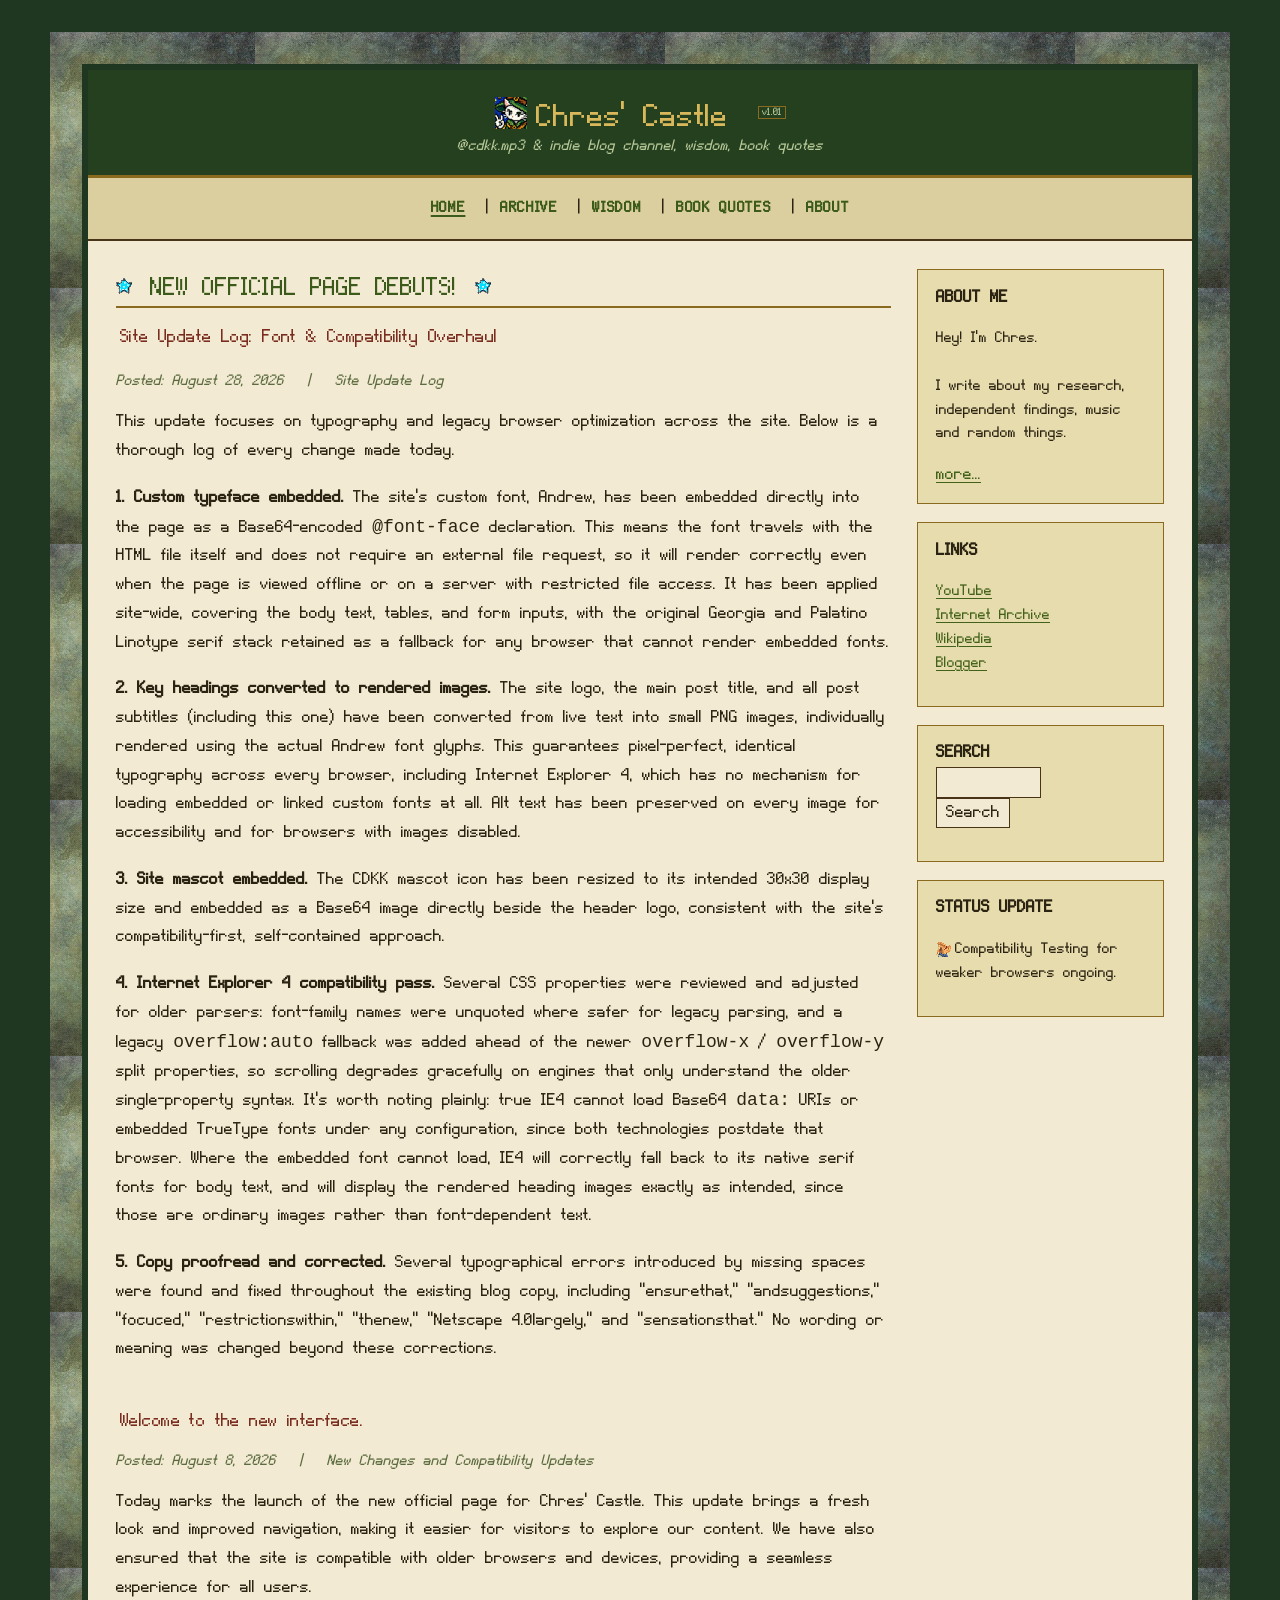
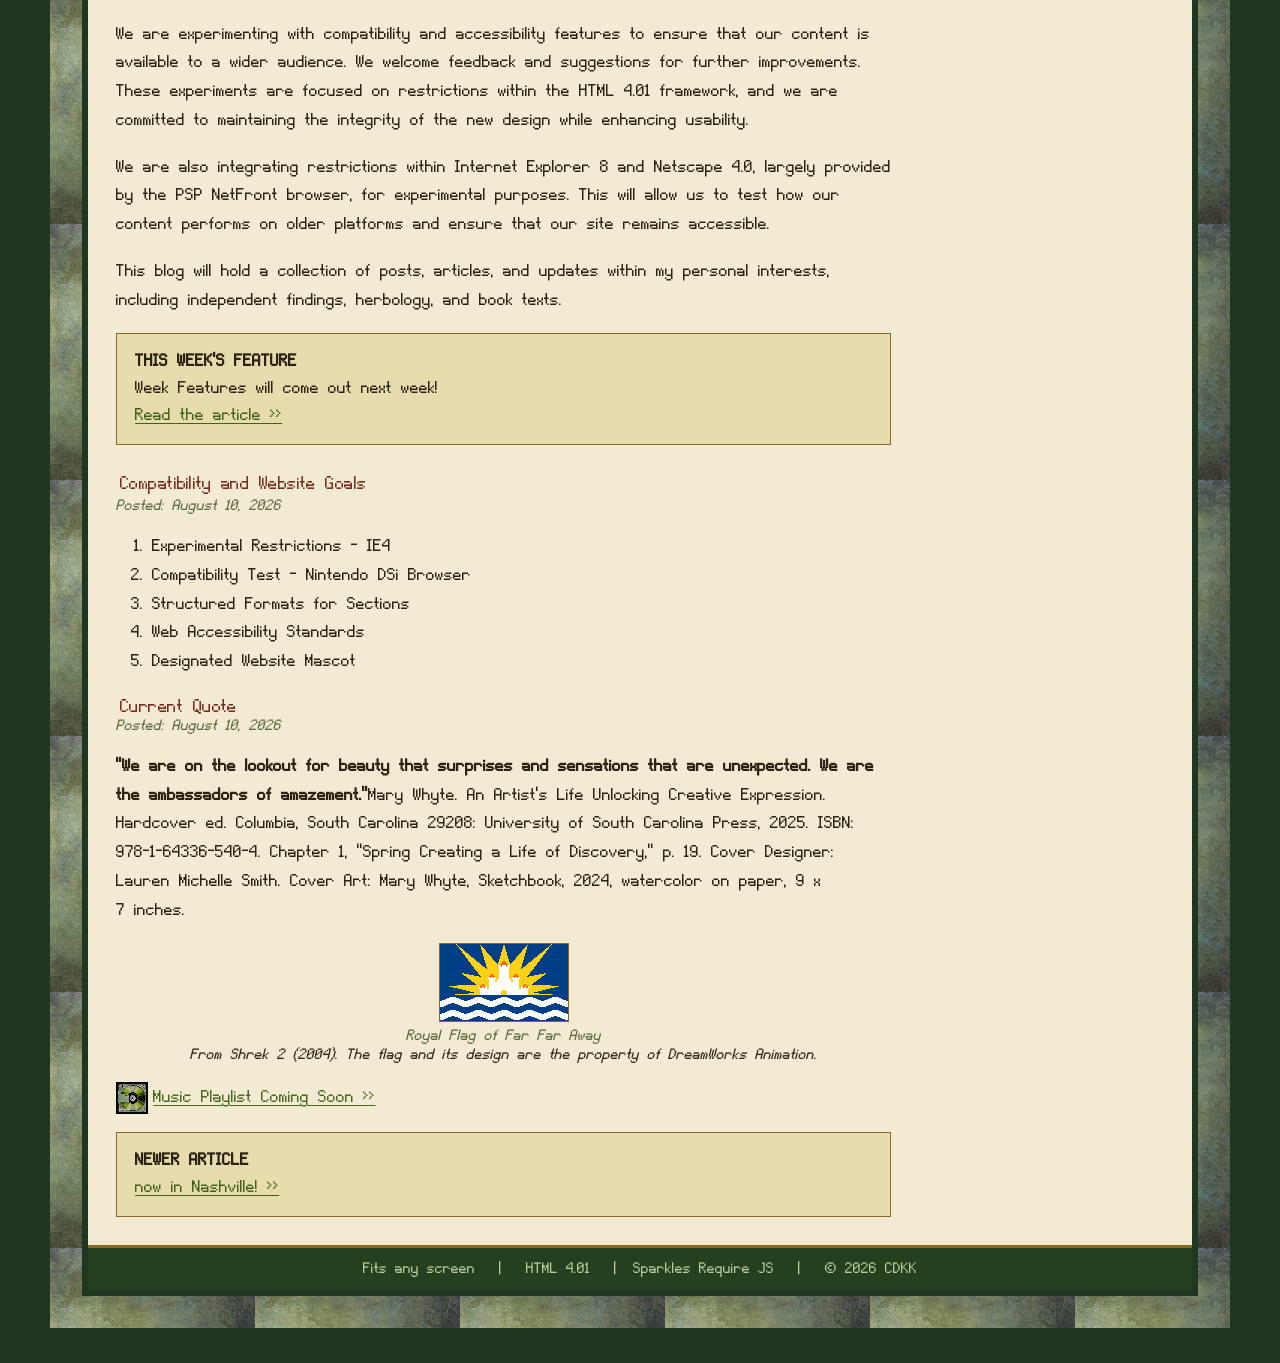
<file: art01.html>
<!DOCTYPE html PUBLIC "-//W3C//DTD HTML 4.01 Transitional//EN"><html lang="en"><head><meta http-equiv="Content-Type" content="text/html; charset=UTF-8"><meta http-equiv="X-UA-Compatible" content="IE=edge"><meta name="viewport" content="width=device-width, initial-scale=1, viewport-fit=cover"><meta name="description" content="Chres' Castle: a personal indie blog with independent research, herbology notes, book quotes, wisdom and @cdkk.mp3 music updates."><meta name="theme-color" content="#1f3620"><meta name="color-scheme" content="light"><meta name="author" content="Chres (CDKK)"><meta name="robots" content="index,follow"><meta name="referrer" content="strict-origin-when-cross-origin"><meta name="format-detection" content="telephone=no"><meta name="apple-mobile-web-app-title" content="Chres' Castle"><meta property="og:title" content="Chres' Castle — Indie Blog, Wisdom &amp; Book Quotes"><meta property="og:description" content="Chres' Castle: a personal indie blog with independent research, herbology notes, book quotes, wisdom and @cdkk.mp3 music updates."><meta property="og:type" content="website"><meta property="og:site_name" content="Chres' Castle"><meta name="twitter:card" content="summary"><link rel="icon" type="image/png" sizes="32x32" href="favicon.png"><link rel="apple-touch-icon" href="apple-touch-icon.png"><link rel="canonical" href="https://chrisdiekunstkatze.com/art01.html"><meta property="og:url" content="https://chrisdiekunstkatze.com/art01.html"><title>Chres' Castle — Indie Blog, Wisdom &amp; Book Quotes</title><style type="text/css">@font-face{font-family:Andrew;src:url([data-uri]) format('truetype');font-display:swap;font-weight:normal;font-style:normal}body{background-color:#1f3620;color:#2c2412;font-family:Andrew,Georgia,"Palatino Linotype","Book Antiqua",serif;font-size:9pt;margin:0;padding:20px 0;cursor:url([data-uri]) 0 0,auto}a{color:#4a6b1f;text-decoration:underline;cursor:url([data-uri]) 0 0,pointer}a:hover{color:#8a5a1f}table{font-family:Andrew,Georgia,"Palatino Linotype","Book Antiqua",serif;font-size:9pt}.site{width:468px;height:260px;overflow:auto;overflow-x:hidden;overflow-y:auto;background-color:#f2ead2;border:6px solid #1f3620}.top{background-color:#24401f;color:#e9dfb8;padding:10pt 8pt;border-bottom:3px solid #8a6a1f;text-align:center}.logo{font-family:Andrew,"Palatino Linotype","Book Antiqua",Georgia,serif;font-size:20pt;font-weight:bold;letter-spacing:1pt;color:#d8b85a}.tagline{font-size:8pt;font-style:italic;color:#b9c99a;margin-top:2pt}.ver{font-family:Andrew,"Palatino Linotype","Book Antiqua",Georgia,serif;font-size:8pt;font-weight:normal;font-style:normal;letter-spacing:0;color:#b9c99a;border:1px solid #8a6a1f;padding:0 3px;margin-left:4pt;vertical-align:middle;white-space:nowrap}.menu{background-color:#dccf9f;border-bottom:2px solid #4a3418;padding:5pt;text-align:center}.menu a{font-weight:bold;text-decoration:none;margin-left:5pt;margin-right:5pt;color:#3c5a1a;text-transform:uppercase;font-size:8pt;letter-spacing:0.5pt}.menu a:hover{color:#8a3324}.main{padding:8pt}.title{color:#3c5a1a;font-family:Andrew,"Palatino Linotype","Book Antiqua",Georgia,serif;font-size:15pt;font-weight:bold;border-bottom:2px solid #8a6a1f;padding-bottom:4pt;margin-bottom:6pt}.posttitle{color:#7a2d1f;font-size:11pt;font-weight:bold;font-family:Andrew,"Palatino Linotype","Book Antiqua",Georgia,serif}.date{color:#5b6b3f;font-size:8pt;font-style:italic}.box{border:1px solid #8a6a1f;background-color:#e7dcae;padding:6pt}.side{width:105px;vertical-align:top;padding-left:8pt}.content{width:325px;vertical-align:top}.small{font-size:8pt}.starframe{background-image:url([data-uri]);background-repeat:repeat;background-color:#1f3620;padding:18px}.footer{background-color:#24401f;border-top:3px solid #8a6a1f;color:#b9c99a;padding:6pt;text-align:center;font-size:8pt}hr{border:none;border-top:1px dashed #8a6a1f;height:0}input{font-family:Andrew,Georgia,"Book Antiqua",serif;font-size:8pt;background-color:#f2ead2;border:1px solid #4a3418;color:#2c2412}
 @media screen and (min-width:481px){:root{--g:clamp(8px,2.5vw,36px)}html{-webkit-text-size-adjust:100%;text-size-adjust:100%}body{font-size:clamp(15px,.35vw + 13.5px,21px);line-height:1.5;padding:var(--g) 0;overflow-x:hidden}table{font-size:inherit}body>table>tbody>tr>td>table{width:calc(100% - 2*var(--g));max-width:1180px}.starframe{padding:var(--g)}.site,body>table>tbody>tr>td>table.site{width:100%;height:auto;overflow:visible;box-sizing:border-box}body>table>tbody>tr>td>table.site{width:calc(100% - 2*var(--g));max-width:1180px}.top{padding:1.1em .8em}.logo{font-size:2.1em;line-height:1.2}.tagline,.small,.date,.footer{font-size:.88em}.menu{padding:.5em .4em;line-height:2}.menu a{font-size:.9em;margin:0;padding:.35em .7em;display:inline-block}.main{padding:clamp(12px,2.2vw,32px)}.title{font-size:1.6em;margin-bottom:.6em}.posttitle{font-size:1.25em;margin-top:.4em}.content{width:auto;overflow-wrap:break-word;word-wrap:break-word}.content p,.content li{line-height:1.6;max-width:46em}.content img{max-width:100%;height:auto}.side{width:26%;min-width:190px;max-width:320px;padding-left:clamp(14px,2vw,32px)}.box{padding:.8em 1em;line-height:1.5}input{font-size:1em;padding:.3em .5em;max-width:100%;box-sizing:border-box}input[type=text]{width:100%}input[type=submit]{cursor:pointer}.footer{padding:.8em}}@media screen and (min-width:1600px){body{font-size:clamp(21px,.5vw + 14px,26px)}body>table>tbody>tr>td>table,body>table>tbody>tr>td>table.site{max-width:1500px}.top img,.title img,.posttitle img{zoom:2;image-rendering:pixelated}}@media screen and (max-width:479px),screen and (min-width:481px) and (max-width:640px){:root{--g:8px}html{-webkit-text-size-adjust:100%;text-size-adjust:100%}body{font-size:16px;line-height:1.5;padding:var(--g) 0;overflow-x:hidden}table{font-size:inherit}body>table>tbody>tr>td>table{width:calc(100% - 2*var(--g));max-width:none}.starframe{padding:var(--g)}.site,body>table>tbody>tr>td>table.site{width:100%;height:auto;overflow:visible;box-sizing:border-box}body>table>tbody>tr>td>table.site{width:calc(100% - 2*var(--g))}.top{padding:.9em .6em}.tagline,.small,.date,.footer{font-size:.88em}.menu{line-height:2}.menu a{font-size:.9em;display:inline-block}.main{padding:12px}.title{font-size:1.4em}.posttitle{font-size:1.2em}.content{overflow-wrap:break-word;word-wrap:break-word}.content img,.top img{max-width:100%;height:auto}.box{padding:.8em 1em}input{font-size:16px;padding:.3em .5em;max-width:100%;box-sizing:border-box}input[type=text]{width:100%}.main table,.main tbody,.main tr,.main td{display:block;width:auto}.content,.side{width:auto;min-width:0;max-width:none}.side{padding-left:0;margin-top:1.5em}.logo{font-size:1.7em}.menu a{padding:.5em .55em}.box,.menu,.footer{overflow-wrap:break-word}}@media screen and (min-resolution:1.5dppx){.top img,.title img,.posttitle img{image-rendering:pixelated}}@media (prefers-reduced-motion:reduce){.cursor-sparkle{display:none!important}}@media (hover:none){.cursor-sparkle{display:none!important}}html{background:#1f3620;scroll-behavior:smooth;scroll-padding-top:12px;scrollbar-color:#8a6a1f #1f3620;-webkit-tap-highlight-color:rgba(138,106,31,.25)}@media (prefers-reduced-motion:reduce){html{scroll-behavior:auto}a{transition:none!important}}::selection{background:#d8b85a;color:#1f3620}body{min-height:100vh;min-height:100dvh;padding-left:env(safe-area-inset-left,0px);padding-right:env(safe-area-inset-right,0px);padding-bottom:calc(var(--g,0px) + env(safe-area-inset-bottom,0px))}.skip{position:absolute;left:8px;top:-80px;z-index:10000;background:#1f3620;color:#f2ead2;padding:.6em 1em;border:2px solid #d8b85a;text-decoration:none;transition:top .15s}.skip:focus{top:8px}a:focus-visible,input:focus-visible,button:focus-visible{outline:3px solid #7a2d1f;outline-offset:2px}#content:focus{outline:none}a{text-underline-offset:.18em;text-decoration-thickness:1px;transition:color .15s;touch-action:manipulation}a:hover{text-decoration-thickness:2px}a:active{color:#7a2d1f}.box a{color:#436219}.menu a[aria-current=page]{text-decoration:underline;text-decoration-thickness:2px}.content{hyphens:auto;overflow-wrap:anywhere}.content p{text-wrap:pretty}.title,.posttitle{text-wrap:balance}img{border:0;height:auto}.top img,.title img,.posttitle img,.content img{image-rendering:crisp-edges;image-rendering:pixelated}.content ol{padding-inline-start:2em}input,button{accent-color:#4a6b1f}input[type=submit]{touch-action:manipulation}@media (pointer:coarse){.menu a{min-height:44px;line-height:44px;padding-top:0;padding-bottom:0}.side a{display:inline-block;padding:.35em 0}input[type=submit]{min-height:44px;padding:0 1.2em}input[type=search],input[type=text]{min-height:44px}}@media (max-width:360px){.menu a{padding:.4em .35em}.logo{font-size:1.4em}.main{padding:8px}}@media (orientation:landscape) and (max-height:500px){body{padding-top:4px}.top{padding:.5em}}@media (prefers-contrast:more){.box{border-width:2px}.date{color:#3a4527}a{color:#2c4a0c}}@media (forced-colors:active){.box,.site{border:2px solid CanvasText}.cursor-sparkle{display:none}}#sparkle-layer{position:fixed;left:0;top:0;width:100%;height:100%;pointer-events:none;z-index:9999;overflow:hidden;contain:strict;--k:1.5}@media (min-width:1600px){#sparkle-layer{--k:2.25}}.cursor-sparkle{position:absolute;left:0;top:0;width:calc(16px * var(--k,1));height:calc(16px * var(--k,1));image-rendering:pixelated;animation:sparkle-pop2 var(--d,700ms) ease-out forwards;contain:layout paint style}@keyframes sparkle-pop2{0%{opacity:1;transform:translate3d(var(--x),var(--y),0) translate(-50%,-50%) scale(calc(var(--s) * .4)) rotate(0deg)}30%{opacity:1;transform:translate3d(var(--x),var(--y),0) translate(-50%,-50%) scale(calc(var(--s) * 1.1)) rotate(45deg)}100%{opacity:0;transform:translate3d(var(--x),calc(var(--y) - 24px),0) translate(-50%,-50%) scale(calc(var(--s) * .6)) rotate(90deg)}}@media print{@page{margin:1.5cm}body{background:#fff!important;color:#000;font-size:11pt;padding:0}html{background:#fff}.starframe{background:none!important;padding:0}.site{border:0;width:auto!important}.menu,.side,.skip,#sparkle-layer,.footer{display:none!important}.content a[href^=http]:after{content:" (" attr(href) ")";font-size:.85em}}/*cursor art: indexed PNGs, see NOTES in head*/@media (pointer:fine){:root{--c1:url([data-uri]);--c2:url([data-uri])}body{cursor:var(--c1) 0 0,auto;cursor:-webkit-image-set(var(--c1) 1x,var(--c2) 2x) 0 0,auto;cursor:image-set(var(--c1) 1x,var(--c2) 2x) 0 0,auto}a,.menu a,input[type=submit],button,label{cursor:var(--c1) 0 0,pointer;cursor:-webkit-image-set(var(--c1) 1x,var(--c2) 2x) 0 0,pointer;cursor:image-set(var(--c1) 1x,var(--c2) 2x) 0 0,pointer}input[type=text],input[type=search]{cursor:text}}@media (pointer:fine) and (min-width:1600px){:root{--c1:url([data-uri]);--c2:url([data-uri])}}@media screen and (max-width:479px),screen and (min-width:481px) and (max-width:640px){body{font-size:17px}table{font-size:inherit;line-height:inherit}.content,.side,.box{line-height:1.5}.content p,.content li{line-height:1.5;margin:0 0 1em}.content li{margin-bottom:.45em}.date{font-size:15px;line-height:1.4;margin:.25em 0 .8em;color:#46552c}.small,.tagline,.footer{font-size:15px;line-height:1.5}.tagline{padding:0 .3em}.title:has(img){display:flex;align-items:center;justify-content:center;gap:8px}.title img:first-child,.title img:last-child{flex:0 0 16px;width:16px}.title img:nth-child(2){flex:0 1 auto;min-width:0;max-width:100%}.posttitle{margin:1.3em 0 .1em;line-height:1.3}.title img,.posttitle img{image-rendering:auto}.menu{font-size:0;line-height:0;padding:8px 6px}.menu a{display:inline-flex;align-items:center;justify-content:center;font-size:15px;line-height:1.2;margin:3px;padding:.5em 1em;min-height:44px;box-sizing:border-box;border:1px solid rgba(0,0,0,.3);background:rgba(255,255,255,.4)}.menu a[aria-current=page]{background:#24401f;color:#f2ead2;text-decoration:none}.main{padding:14px}.box{padding:14px 16px}.box b{display:block;margin-bottom:.4em;letter-spacing:.5px}.side .small a{display:inline-block;padding:.45em 0}code{font-family:inherit;font-size:.95em;background:rgba(0,0,0,.07);padding:0 .25em;overflow-wrap:anywhere}.footer{padding:14px 12px}}</style><!--
NOTES: INDEXED-COLOR GRAPHICS (palette + indices)
Technique source: SnesLab, Graphics Format (https://sneslab.net/wiki/Graphics_Format), text under CC BY 4.0.
Its diagrams are by georgjz (Machine Code Construction Yard); none are reused on this site.

IDEA: an image stores a small PALETTE (array of colours) and every pixel stores only an INDEX into it
(indirect colour), like SNES tiles at 1, 2, 4 or 8 bits per pixel (bpp). Fewer colours = fewer bits per pixel.
HOW IT IS USED HERE
 1. Every embedded image is a palette PNG (colour type 3, PLTE chunk) or a GIF. No RGB or RGBA images remain.
 2. Each palette holds only colours actually used. All fully transparent pixels share ONE entry; alpha sits in a
    short tRNS chunk with transparent entries first, so the chunk stays tiny.
 3. Bit ladder (same as SNES formats): 1bpp=2 colours, 2bpp=4, 4bpp=16, 8bpp=256. The optimizer stores whichever
    packing deflates smaller, so a 13-colour image may still be saved at 8 bit when that is the smaller file.
 4. PNG packs the indices per row, then deflates (zopfli). SNES planar bitplanes are NOT used: browsers cannot
    read them without JavaScript, and this page must still work in old browsers with no JS.
 5. Metadata chunks are stripped. Pixels were checked identical to the originals, except the header mascot.
 6. Header mascot (30x30): 886 colours reduced to a 108-colour palette (mean error under 1.5 of 255).

IMAGES IN THIS FILE (size, format, palette entries, stored bit depth, bytes before -> after)
  16x16    PNG         41 colours         8 bit    566 ->   333 x2
  26x26    PNG         5 colours          4 bit    210 ->   168
  48x48    PNG         30 colours         8 bit    477 ->   361
  96x96    PNG         30 colours         8 bit    492 ->   386
  64x64    PNG         30 colours         8 bit    464 ->   360
  128x128  PNG         30 colours         8 bit    546 ->   438
  30x30    PNG         108 colours        8 bit   2976 ->  1067
  200x33   PNG         16 colours         8 bit    640 ->   396
  16x16    GIF anim x5 per-frame palettes LZW     2507 ->  2228 x2
  315x26   PNG         17 colours         8 bit    926 ->   542
  385x26   PNG         17 colours         8 bit   1187 ->   702
  251x21   PNG         14 colours         8 bit    720 ->   468
  254x26   PNG         16 colours         8 bit    906 ->   562
  125x23   PNG         13 colours         8 bit    517 ->   325
  16x16    GIF         per-frame palettes LZW      181 ->   181

NOT IMAGES: the Andrew font is embedded as base64 TrueType, so palette indexing does not apply to it.
Subsetting it to the glyphs the site uses would be the next saving.
-->
</head><body><a class="skip" href="#content">Skip to main content</a><table role="presentation" width="100%" border="0" cellpadding="0" cellspacing="0"><tbody><tr><td align="center" valign="top"><table role="presentation" border="0" cellpadding="0" cellspacing="0"><tbody><tr><td class="starframe" data-snes-bg="index_background"><table role="presentation" class="site" border="0" cellpadding="0" cellspacing="0"><tbody><tr><td class="top"><div class="logo"><img decoding="async" src="[data-uri]" width="32" height="32" alt="Chres' Castle mascot" fetchpriority="high" style="vertical-align:middle;margin-right:4pt" data-snes="sa726c83"><img decoding="async" src="[data-uri]" width="200" height="33" alt="Chres' Castle" style="vertical-align:middle" data-snes="s651ba0c"> <span class="ver" title="Version 1.01">v1.01</span></div><div class="tagline">@cdkk.mp3 &amp; indie blog channel, wisdom, book quotes</div></td></tr><tr><td class="menu" role="navigation" aria-label="Main menu"><a href="https://chrisdiekunstkatze.com/index.html" aria-current="page">HOME</a> |<a href="https://chrisdiekunstkatze.com/archive.html">ARCHIVE</a> |<a href="https://chrisdiekunstkatze.com/games.html">WISDOM</a> |<a href="https://chrisdiekunstkatze.com/music.html">BOOK QUOTES</a> |<a href="https://chrisdiekunstkatze.com/about.html">ABOUT</a></td></tr><tr><td class="main"><table role="presentation" width="100%" border="0" cellpadding="0" cellspacing="0"><tbody><tr><td class="content" id="content" tabindex="-1" role="main"><div class="title" role="heading" aria-level="1"><img decoding="async" src="[data-uri]" width="16" height="16" alt="" style="vertical-align:middle" data-snes="s24c1a8c"> <img decoding="async" src="[data-uri]" width="315" height="26" alt="NEW OFFICIAL PAGE DEBUTS!" style="vertical-align:middle" data-snes="scd3ff4d"> <img decoding="async" src="[data-uri]" width="16" height="16" alt="" style="vertical-align:middle" data-snes="s24c1a8c"></div><p class="posttitle" role="heading" aria-level="2"><img decoding="async" src="[data-uri]" width="385" height="26" alt="Site Update Log: Font &amp; Compatibility Overhaul" style="vertical-align:middle" data-snes="s7deb624"></p><div class="date">Posted: August 28, 2026 &nbsp; | &nbsp; Site Update Log</div><p>This update focuses on typography and legacy browser optimization across the site. Below is a thorough log of every change made today.</p><p><b>1. Custom typeface embedded.</b> The site's custom font, Andrew, has been embedded directly into the page as a Base64-encoded <code>@font-face</code> declaration. This means the font travels with the HTML file itself and does not require an external file request, so it will render correctly even when the page is viewed offline or on a server with restricted file access. It has been applied site-wide, covering the body text, tables, and form inputs, with the original Georgia and Palatino Linotype serif stack retained as a fallback for any browser that cannot render embedded fonts.</p><p><b>2. Key headings converted to rendered images.</b> The site logo, the main post title, and all post subtitles (including this one) have been converted from live text into small PNG images, individually rendered using the actual Andrew font glyphs. This guarantees pixel-perfect, identical typography across every browser, including Internet Explorer 4, which has no mechanism for loading embedded or linked custom fonts at all. Alt text has been preserved on every image for accessibility and for browsers with images disabled.</p><p><b>3. Site mascot embedded.</b> The CDKK mascot icon has been resized to its intended 30x30 display size and embedded as a Base64 image directly beside the header logo, consistent with the site's compatibility-first, self-contained approach.</p><p><b>4. Internet Explorer 4 compatibility pass.</b> Several CSS properties were reviewed and adjusted for older parsers: font-family names were unquoted where safer for legacy parsing, and a legacy <code>overflow:auto</code> fallback was added ahead of the newer <code>overflow-x</code> / <code>overflow-y</code> split properties, so scrolling degrades gracefully on engines that only understand the older single-property syntax. It's worth noting plainly: true IE4 cannot load Base64 <code>data:</code> URIs or embedded TrueType fonts under any configuration, since both technologies postdate that browser. Where the embedded font cannot load, IE4 will correctly fall back to its native serif fonts for body text, and will display the rendered heading images exactly as intended, since those are ordinary images rather than font-dependent text.</p><p><b>5. Copy proofread and corrected.</b> Several typographical errors introduced by missing spaces were found and fixed throughout the existing blog copy, including "ensurethat," "andsuggestions," "focuced," "restrictionswithin," "thenew," "Netscape 4.0largely," and "sensationsthat." No wording or meaning was changed beyond these corrections.</p><br><p class="posttitle" role="heading" aria-level="2"><img decoding="async" src="[data-uri]" width="251" height="21" alt="Welcome to the new interface." style="vertical-align:middle" data-snes="s94c22f5"></p><div class="date">Posted: August 8, 2026 &nbsp; | &nbsp; New Changes and Compatibility Updates</div><p>Today marks the launch of the new official page for Chres' Castle. This update brings a fresh look and improved navigation, making it easier for visitors to explore our content. We have also ensured that the site is compatible with older browsers and devices, providing a seamless experience for all users.</p><p>We are experimenting with compatibility and accessibility features to ensure that our content is available to a wider audience. We welcome feedback and suggestions for further improvements. These experiments are focused on restrictions within the HTML 4.01 framework, and we are committed to maintaining the integrity of the new design while enhancing usability.</p><p>We are also integrating restrictions within Internet Explorer 8 and Netscape 4.0, largely provided by the PSP NetFront browser, for experimental purposes. This will allow us to test how our content performs on older platforms and ensure that our site remains accessible.</p><p>This blog will hold a collection of posts, articles, and updates within my personal interests, including independent findings, herbology, and book texts.</p><div class="box"><b>THIS WEEK'S FEATURE</b><br>Week Features will come out next week!<br><a href="https://chrisdiekunstkatze.com/psp.html">Read the article &gt;&gt;</a></div><br><div class="posttitle" role="heading" aria-level="2"><img decoding="async" src="[data-uri]" width="254" height="26" alt="Compatibility and Website Goals" style="vertical-align:middle" data-snes="s97ca490"></div><div class="date">Posted: August 10, 2026</div><ol><li>Experimental Restrictions - IE4</li><li>Compatibility Test - Nintendo DSi Browser</li><li>Structured Formats for Sections</li><li>Web Accessibility Standards</li><li>Designated Website Mascot</li></ol><div class="posttitle" role="heading" aria-level="2"><img decoding="async" src="[data-uri]" width="125" height="23" alt="Current Quote" style="vertical-align:middle" data-snes="s0b854f8"></div><div class="date">Posted: August 10, 2026</div><p><b>"We are on the lookout for beauty that surprises and sensations that are unexpected. We are the ambassadors of amazement."</b>Mary Whyte. An Artist's Life Unlocking Creative Expression. Hardcover ed. Columbia, South Carolina 29208: University of South Carolina Press, 2025. ISBN: 978-1-64336-540-4. Chapter 1, "Spring Creating a Life of Discovery," p. 19. Cover Designer: Lauren Michelle Smith. Cover Art: Mary Whyte, Sketchbook, 2024, watercolor on paper, 9 x 7 inches.</p><div class="flag" style="text-align:center;margin:1em 0"><img decoding="async" src="[data-uri]" width="128" height="77" alt="Royal Flag of Far Far Away" style="vertical-align:middle;border:1px solid #8a6a1f" data-snes="sd660341"><div class="date" style="margin-top:4pt">Royal Flag of Far Far Away</div><div class="small" style="margin-top:2pt;font-style:italic">From <i>Shrek 2</i> (2004). The flag and its design are the property of DreamWorks Animation.</div></div><p><img decoding="async" src="[data-uri]" width="32" height="32" alt="" style="vertical-align:middle;margin-right:4pt" data-snes="s41cee27"><a href="https://chrisdiekunstkatze.com/music.html">Music Playlist Coming Soon &gt;&gt;</a></p><div class="box"><b>NEWER ARTICLE</b><br><a href="index.html">now in Nashville! &gt;&gt;</a></div></td><td class="side" role="complementary" aria-label="Sidebar"><div class="box"><b>ABOUT ME</b><p class="small">Hey! I'm Chres.<br><br>I write about my research, independent findings, music and random things.</p><a href="https://chrisdiekunstkatze.com/about.html">more...</a></div><br><div class="box"><b>LINKS</b><p class="small"><a href="https://www.youtube.com/" rel="noopener noreferrer">YouTube</a><br><a href="https://archive.org/" rel="noopener noreferrer">Internet Archive</a><br><a href="https://www.wikipedia.org/" rel="noopener noreferrer">Wikipedia</a><br><a href="https://www.blogger.com/" rel="noopener noreferrer">Blogger</a></p></div><br><div class="box"><b>SEARCH</b><form role="search" action="https://chrisdiekunstkatze.com/search.html" method="get"><input type="search" name="q" size="10" aria-label="Search the site" autocomplete="off" enterkeyhint="search"><br><input type="submit" value="Search"></form></div><br><div class="box"><b>STATUS UPDATE</b><p class="small"><img decoding="async" src="[data-uri]" width="15" height="15" alt="" style="vertical-align:middle;margin-right:3pt" data-snes="s78d1255">Compatibility Testing for weaker browsers ongoing.<br></p></div></td></tr></tbody></table></td></tr><tr><td class="footer" role="contentinfo">Fits any screen &nbsp; | &nbsp; HTML 4.01 &nbsp; | &nbsp;Sparkles Require JS &nbsp; | &nbsp; &copy; 2026 CDKK</td></tr></tbody></table></td></tr></tbody></table></td></tr></tbody></table><script type="text/javascript">
(function(){"use strict";
// sparkle art: 16x16 indexed GIF, see NOTES in head

if(!(document.addEventListener&&document.createElement&&window.requestAnimationFrame&&window.matchMedia))return;
var fine=matchMedia("(pointer: fine)"),reduce=matchMedia("(prefers-reduced-motion: reduce)");
if(!fine.matches)return;
var layer=document.createElement("div");layer.id="sparkle-layer";layer.setAttribute("aria-hidden","true");document.body.appendChild(layer);
var proto=new Image();proto.src="[data-uri]";proto.alt="";proto.decoding="async";proto.className="cursor-sparkle";proto.setAttribute("aria-hidden","true");
var MAX=48,live=0,px=null,py=null,pt=null,ang=null,energy=0,pending=false,mx=0,my=0;
function done(e){var el=e.target;if(el.parentNode){el.parentNode.removeChild(el);live--;}}
function spawn(x,y,n){for(var i=0;i<n&&live<MAX;i++){var el=proto.cloneNode(false),st=el.style;
st.setProperty("--x",(x+(Math.random()-.5)*30)+"px");st.setProperty("--y",(y+(Math.random()-.5)*30)+"px");
st.setProperty("--s",(.6+Math.random()*.8).toFixed(2));st.setProperty("--d",Math.round(500+Math.random()*400)+"ms");
el.addEventListener("animationend",done);layer.appendChild(el);live++;}}
function frame(t){pending=false;var x=mx,y=my;
if(pt!==null){var dt=Math.min(t-pt,100);if(dt>0){var dx=x-px,dy=y-py,dist=Math.hypot(dx,dy);
energy=Math.max(0,energy-dt*.02);var a=Math.atan2(dy,dx),rev=false;
if(ang!==null&&dist>2){var d=Math.abs(a-ang);if(d>Math.PI)d=2*Math.PI-d;if(d>Math.PI/2)rev=true;}
if(dist>2)ang=a;energy=Math.min(40,energy+dist/dt*.8+(rev?6:0));
if(energy>6){var c=Math.min(6,Math.round(energy/7));if(c>0){spawn(x,y,c);energy*=.5;}}}}
px=x;py=y;pt=t;}
document.addEventListener("mousemove",function(e){mx=e.clientX;my=e.clientY;
if(pending||document.hidden||reduce.matches)return;pending=true;requestAnimationFrame(frame);},{passive:true});
document.addEventListener("visibilitychange",function(){pt=null;ang=null;energy=0;});
})();
</script><script type="text/javascript" src="snes.js"></script></body></html>
</file>
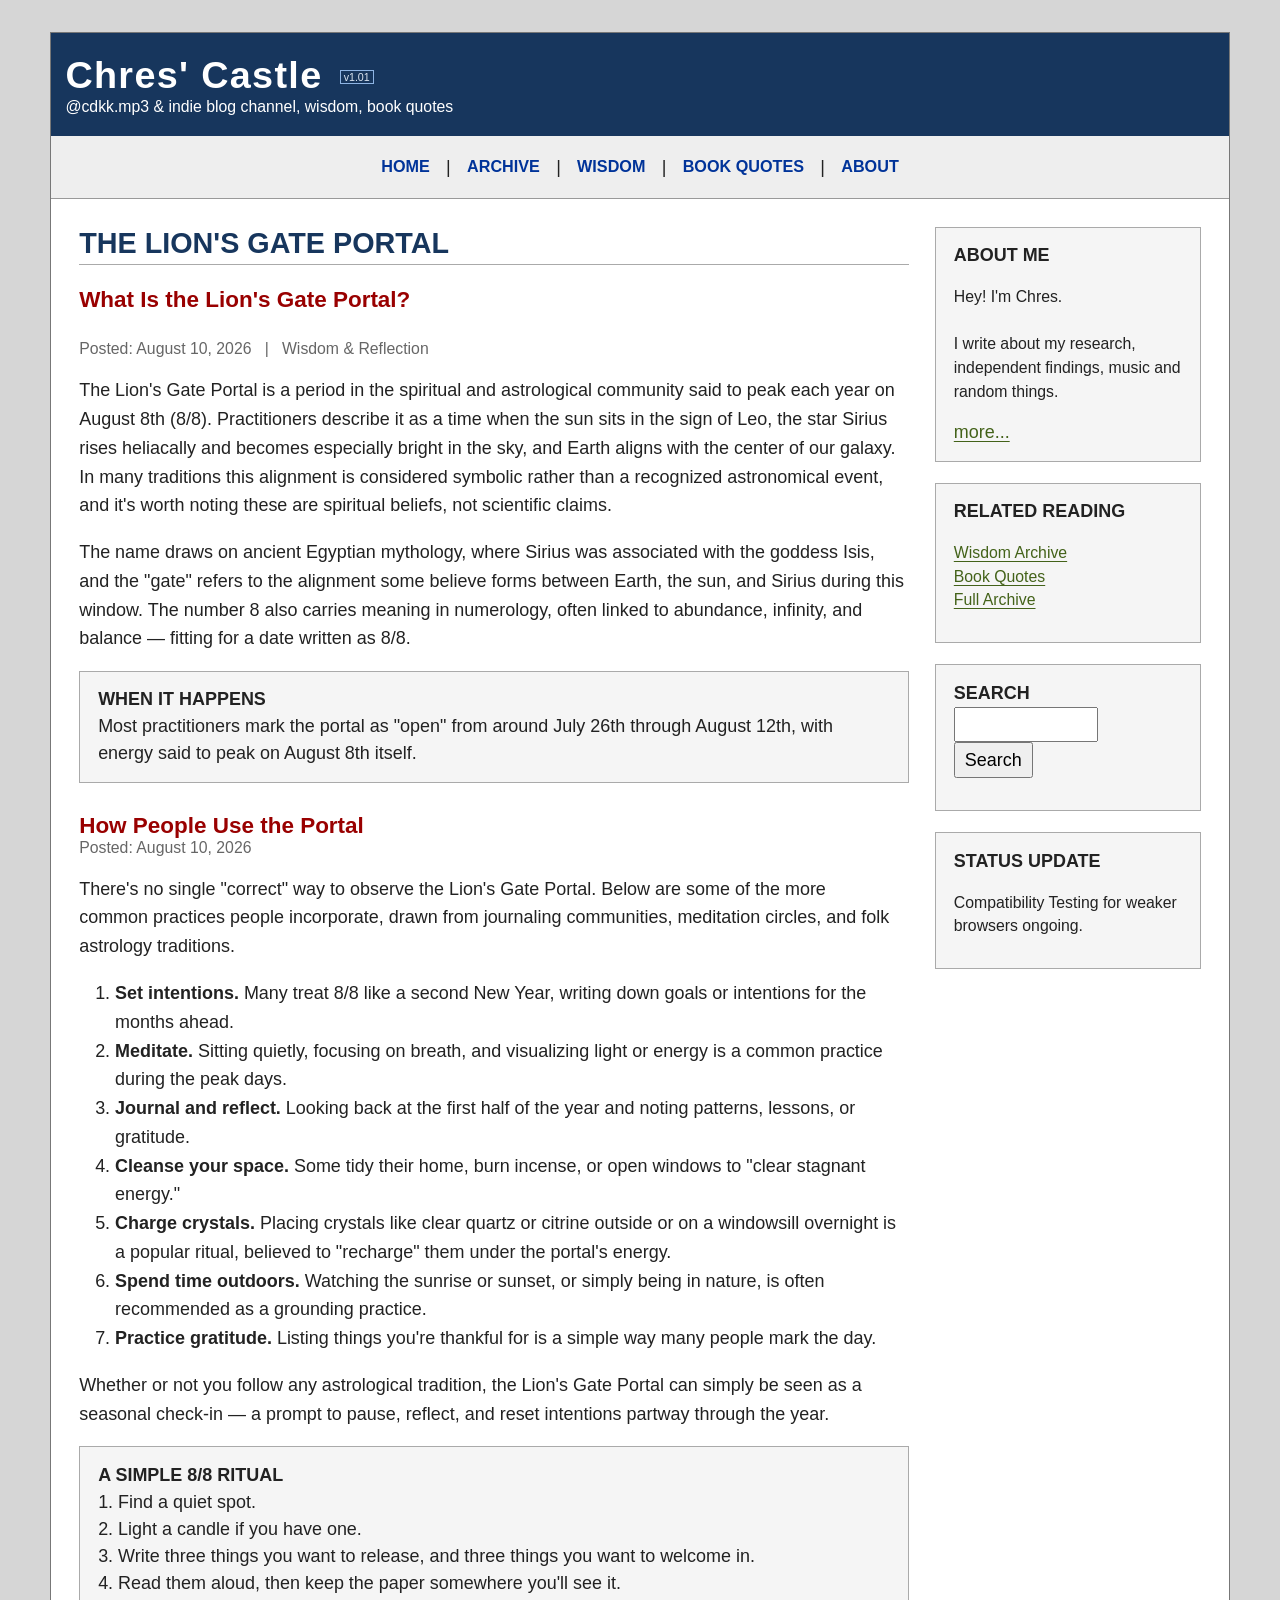
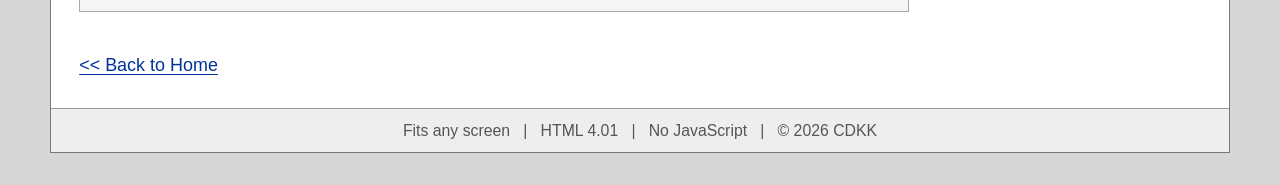
<file: lionsgate.html>
<!DOCTYPE HTML PUBLIC "-//W3C//DTD HTML 4.01 Transitional//EN">
<html lang="en">
<head>
<title>The Lion's Gate Portal - Chres' Castle</title>
<meta http-equiv="Content-Type" content="text/html; charset=UTF-8"><meta http-equiv="X-UA-Compatible" content="IE=edge"><meta name="viewport" content="width=device-width, initial-scale=1, viewport-fit=cover"><meta name="description" content="The Lion's Gate Portal — a page on Chres' Castle."><meta name="theme-color" content="#17365d"><meta name="color-scheme" content="light"><meta name="author" content="Chres (CDKK)"><meta name="robots" content="index,follow"><meta name="referrer" content="strict-origin-when-cross-origin"><meta name="format-detection" content="telephone=no"><meta name="apple-mobile-web-app-title" content="Chres' Castle"><meta property="og:title" content="The Lion's Gate Portal - Chres' Castle"><meta property="og:description" content="The Lion's Gate Portal — a page on Chres' Castle."><meta property="og:type" content="website"><meta property="og:site_name" content="Chres' Castle"><meta name="twitter:card" content="summary"><link rel="icon" type="image/png" sizes="32x32" href="favicon.png"><link rel="apple-touch-icon" href="apple-touch-icon.png"><link rel="canonical" href="https://chrisdiekunstkatze.com/lionsgate.html"><meta property="og:url" content="https://chrisdiekunstkatze.com/lionsgate.html">
<style type="text/css">
body {
    background-color: #d6d6d6;
    color: #222222;
    font-family: Arial, Helvetica, sans-serif;
    font-size: 9pt;
    margin: 0;
    padding: 0;
}
a {
    color: #003399;
    text-decoration: underline;
}
table {
    font-family: Arial, Helvetica, sans-serif;
    font-size: 9pt;
}
.site {
    width: 460px;
    background-color: #ffffff;
    border: 1px solid #777777;
}
.top {
    background-color: #17365d;
    color: #ffffff;
    padding: 6pt;
}
.logo {
    font-size: 18pt;
    font-weight: bold;
    letter-spacing: 1pt;
}
.tagline {
    font-size: 8pt;
}
.ver {
    font-family: Arial, Helvetica, sans-serif;
    font-size: 8pt;
    font-weight: normal;
    letter-spacing: 0;
    color: #dbe5f1;
    border: 1px solid #8eb4e3;
    padding: 0 3px;
    margin-left: 4pt;
    vertical-align: middle;
    white-space: nowrap;
}
.menu {
    background-color: #eeeeee;
    border-bottom: 1px solid #999999;
    padding: 4pt;
    text-align: center;
}
.menu a {
    font-weight: bold;
    text-decoration: none;
    margin-left: 4pt;
    margin-right: 4pt;
}
.main {
    padding: 6pt;
}
.title {
    color: #17365d;
    font-size: 14pt;
    font-weight: bold;
    border-bottom: 1px solid #aaaaaa;
    padding-bottom: 3pt;
}
.posttitle {
    color: #990000;
    font-size: 11pt;
    font-weight: bold;
}
.date {
    color: #666666;
    font-size: 8pt;
}
.box {
    border: 1px solid #aaaaaa;
    background-color: #f5f5f5;
    padding: 5pt;
}
.side {
    width: 105px;
    vertical-align: top;
    padding-left: 6pt;
}
.content {
    width: 325px;
    vertical-align: top;
}
.small {
    font-size: 8pt;
}
.footer {
    background-color: #eeeeee;
    border-top: 1px solid #999999;
    color: #555555;
    padding: 5pt;
    text-align: center;
}
hr {
    color: #aaaaaa;
    height: 1px;
}
input {
    font-family: Arial, Helvetica, sans-serif;
    font-size: 8pt;
}

 @media screen and (min-width:481px){:root{--g:clamp(8px,2.5vw,36px)}html{-webkit-text-size-adjust:100%;text-size-adjust:100%}body{font-size:clamp(15px,.35vw + 13.5px,21px);line-height:1.5;padding:var(--g) 0;overflow-x:hidden}table{font-size:inherit}body>table>tbody>tr>td>table{width:calc(100% - 2*var(--g));max-width:1180px}.starframe{padding:var(--g)}.site,body>table>tbody>tr>td>table.site{width:100%;height:auto;overflow:visible;box-sizing:border-box}body>table>tbody>tr>td>table.site{width:calc(100% - 2*var(--g));max-width:1180px}.top{padding:1.1em .8em}.logo{font-size:2.1em;line-height:1.2}.tagline,.small,.date,.footer{font-size:.88em}.menu{padding:.5em .4em;line-height:2}.menu a{font-size:.9em;margin:0;padding:.35em .7em;display:inline-block}.main{padding:clamp(12px,2.2vw,32px)}.title{font-size:1.6em;margin-bottom:.6em}.posttitle{font-size:1.25em;margin-top:.4em}.content{width:auto;overflow-wrap:break-word;word-wrap:break-word}.content p,.content li{line-height:1.6;max-width:46em}.content img{max-width:100%;height:auto}.side{width:26%;min-width:190px;max-width:320px;padding-left:clamp(14px,2vw,32px)}.box{padding:.8em 1em;line-height:1.5}input{font-size:1em;padding:.3em .5em;max-width:100%;box-sizing:border-box}input[type=text]{width:100%}input[type=submit]{cursor:pointer}.footer{padding:.8em}}@media screen and (min-width:1600px){body{font-size:clamp(21px,.5vw + 14px,26px)}body>table>tbody>tr>td>table,body>table>tbody>tr>td>table.site{max-width:1500px}.top img,.title img,.posttitle img{zoom:2;image-rendering:pixelated}}@media screen and (max-width:479px),screen and (min-width:481px) and (max-width:640px){:root{--g:8px}html{-webkit-text-size-adjust:100%;text-size-adjust:100%}body{font-size:16px;line-height:1.5;padding:var(--g) 0;overflow-x:hidden}table{font-size:inherit}body>table>tbody>tr>td>table{width:calc(100% - 2*var(--g));max-width:none}.starframe{padding:var(--g)}.site,body>table>tbody>tr>td>table.site{width:100%;height:auto;overflow:visible;box-sizing:border-box}body>table>tbody>tr>td>table.site{width:calc(100% - 2*var(--g))}.top{padding:.9em .6em}.tagline,.small,.date,.footer{font-size:.88em}.menu{line-height:2}.menu a{font-size:.9em;display:inline-block}.main{padding:12px}.title{font-size:1.4em}.posttitle{font-size:1.2em}.content{overflow-wrap:break-word;word-wrap:break-word}.content img,.top img{max-width:100%;height:auto}.box{padding:.8em 1em}input{font-size:16px;padding:.3em .5em;max-width:100%;box-sizing:border-box}input[type=text]{width:100%}.main table,.main tbody,.main tr,.main td{display:block;width:auto}.content,.side{width:auto;min-width:0;max-width:none}.side{padding-left:0;margin-top:1.5em}.logo{font-size:1.7em}.menu a{padding:.5em .55em}.box,.menu,.footer{overflow-wrap:break-word}}@media screen and (min-resolution:1.5dppx){.top img,.title img,.posttitle img{image-rendering:pixelated}}@media (prefers-reduced-motion:reduce){.cursor-sparkle{display:none!important}}@media (hover:none){.cursor-sparkle{display:none!important}}html{background:#d6d6d6;scroll-behavior:smooth;scroll-padding-top:12px;scrollbar-color:#8a6a1f #d6d6d6;-webkit-tap-highlight-color:rgba(138,106,31,.25)}@media (prefers-reduced-motion:reduce){html{scroll-behavior:auto}a{transition:none!important}}::selection{background:#d8b85a;color:#1f3620}body{min-height:100vh;min-height:100dvh;padding-left:env(safe-area-inset-left,0px);padding-right:env(safe-area-inset-right,0px);padding-bottom:calc(var(--g,0px) + env(safe-area-inset-bottom,0px))}.skip{position:absolute;left:8px;top:-80px;z-index:10000;background:#1f3620;color:#f2ead2;padding:.6em 1em;border:2px solid #d8b85a;text-decoration:none;transition:top .15s}.skip:focus{top:8px}a:focus-visible,input:focus-visible,button:focus-visible{outline:3px solid #17365d;outline-offset:2px}#content:focus{outline:none}a{text-underline-offset:.18em;text-decoration-thickness:1px;transition:color .15s;touch-action:manipulation}a:hover{text-decoration-thickness:2px}a:active{color:#7a2d1f}.box a{color:#436219}.menu a[aria-current=page]{text-decoration:underline;text-decoration-thickness:2px}.content{hyphens:auto;overflow-wrap:anywhere}.content p{text-wrap:pretty}.title,.posttitle{text-wrap:balance}img{border:0;height:auto}.top img,.title img,.posttitle img,.content img{image-rendering:crisp-edges;image-rendering:pixelated}.content ol{padding-inline-start:2em}input,button{accent-color:#4a6b1f}input[type=submit]{touch-action:manipulation}@media (pointer:coarse){.menu a{min-height:44px;line-height:44px;padding-top:0;padding-bottom:0}.side a{display:inline-block;padding:.35em 0}input[type=submit]{min-height:44px;padding:0 1.2em}input[type=search],input[type=text]{min-height:44px}}@media (max-width:360px){.menu a{padding:.4em .35em}.logo{font-size:1.4em}.main{padding:8px}}@media (orientation:landscape) and (max-height:500px){body{padding-top:4px}.top{padding:.5em}}@media (prefers-contrast:more){.box{border-width:2px}.date{color:#3a4527}a{color:#2c4a0c}}@media (forced-colors:active){.box,.site{border:2px solid CanvasText}.cursor-sparkle{display:none}}#sparkle-layer{position:fixed;left:0;top:0;width:100%;height:100%;pointer-events:none;z-index:9999;overflow:hidden;contain:strict;--k:1.5}@media (min-width:1600px){#sparkle-layer{--k:2.25}}.cursor-sparkle{position:absolute;left:0;top:0;width:calc(16px * var(--k,1));height:calc(16px * var(--k,1));image-rendering:pixelated;animation:sparkle-pop2 var(--d,700ms) ease-out forwards;contain:layout paint style}@keyframes sparkle-pop2{0%{opacity:1;transform:translate3d(var(--x),var(--y),0) translate(-50%,-50%) scale(calc(var(--s) * .4)) rotate(0deg)}30%{opacity:1;transform:translate3d(var(--x),var(--y),0) translate(-50%,-50%) scale(calc(var(--s) * 1.1)) rotate(45deg)}100%{opacity:0;transform:translate3d(var(--x),calc(var(--y) - 24px),0) translate(-50%,-50%) scale(calc(var(--s) * .6)) rotate(90deg)}}@media print{@page{margin:1.5cm}body{background:#fff!important;color:#000;font-size:11pt;padding:0}html{background:#fff}.starframe{background:none!important;padding:0}.site{border:0;width:auto!important}.menu,.side,.skip,#sparkle-layer,.footer{display:none!important}.content a[href^=http]:after{content:" (" attr(href) ")";font-size:.85em}}/*cursor art: indexed PNGs, see NOTES in head*/@media (pointer:fine){:root{--c1:url([data-uri]);--c2:url([data-uri])}body{cursor:var(--c1) 0 0,auto;cursor:-webkit-image-set(var(--c1) 1x,var(--c2) 2x) 0 0,auto;cursor:image-set(var(--c1) 1x,var(--c2) 2x) 0 0,auto}a,.menu a,input[type=submit],button,label{cursor:var(--c1) 0 0,pointer;cursor:-webkit-image-set(var(--c1) 1x,var(--c2) 2x) 0 0,pointer;cursor:image-set(var(--c1) 1x,var(--c2) 2x) 0 0,pointer}input[type=text],input[type=search]{cursor:text}}@media (pointer:fine) and (min-width:1600px){:root{--c1:url([data-uri]);--c2:url([data-uri])}}@media screen and (max-width:479px),screen and (min-width:481px) and (max-width:640px){body{font-size:17px}table{font-size:inherit;line-height:inherit}.content,.side,.box{line-height:1.5}.content p,.content li{line-height:1.5;margin:0 0 1em}.content li{margin-bottom:.45em}.date{font-size:15px;line-height:1.4;margin:.25em 0 .8em}.small,.tagline,.footer{font-size:15px;line-height:1.5}.tagline{padding:0 .3em}.title:has(img){display:flex;align-items:center;justify-content:center;gap:8px}.title img:first-child,.title img:last-child{flex:0 0 16px;width:16px}.title img:nth-child(2){flex:0 1 auto;min-width:0;max-width:100%}.posttitle{margin:1.3em 0 .1em;line-height:1.3}.title img,.posttitle img{image-rendering:auto}.menu{font-size:0;line-height:0;padding:8px 6px}.menu a{display:inline-flex;align-items:center;justify-content:center;font-size:15px;line-height:1.2;margin:3px;padding:.5em 1em;min-height:44px;box-sizing:border-box;border:1px solid rgba(0,0,0,.3);background:rgba(255,255,255,.4)}.menu a[aria-current=page]{background:#17365d;color:#fff;text-decoration:none}.main{padding:14px}.box{padding:14px 16px}.box b{display:block;margin-bottom:.4em;letter-spacing:.5px}.side .small a{display:inline-block;padding:.45em 0}code{font-family:inherit;font-size:.95em;background:rgba(0,0,0,.07);padding:0 .25em;overflow-wrap:anywhere}.footer{padding:14px 12px}}</style>
<!--
NOTES: INDEXED-COLOR GRAPHICS (palette + indices)
Technique: SnesLab, Graphics Format (https://sneslab.net/wiki/Graphics_Format), text CC BY 4.0.
Every embedded image is a palette PNG (PLTE chunk) holding only used colours; pixels store palette indices.
Full notes and the add-an-image checklist are in index.html and template.html.
  48x48    PNG   30 colours 8 bit   477 ->   361 bytes
  96x96    PNG   30 colours 8 bit   492 ->   386 bytes
  64x64    PNG   30 colours 8 bit   464 ->   360 bytes
  128x128  PNG   30 colours 8 bit   546 ->   438 bytes
-->
<style type="text/css">@media (pointer:fine){html.ffc,html.ffc *{cursor:none!important}html.ffc input[type=text],html.ffc input[type=search],html.ffc textarea{cursor:text!important}#ffcur{--u:2px;position:fixed;left:0;top:0;width:30px;height:30px;pointer-events:none;z-index:2147483647;display:none;will-change:transform}#ffcur i{display:block;width:100%;height:100%;background:var(--c1) no-repeat 0 0;image-rendering:pixelated}#ffcur.hov i{animation:ffbob .7s step-end infinite}@keyframes ffbob{0%{transform:translate(0,0)}25%{transform:translate(var(--u),var(--u))}50%{transform:translate(calc(var(--u)*2),calc(var(--u)*2))}75%{transform:translate(var(--u),var(--u))}100%{transform:translate(0,0)}}}@media (pointer:fine) and (min-width:1600px){#ffcur{--u:3px;width:45px;height:45px}}@media (prefers-reduced-motion:reduce){#ffcur.hov i{animation:none}}</style></head>

<body><a class="skip" href="#content">Skip to main content</a>
<table role="presentation" width="100%" border="0" cellpadding="0" cellspacing="0">
<tr>
<td align="center" valign="top">

<table role="presentation" class="site" border="0" cellpadding="0" cellspacing="0">
<tr>
<td class="top">
<div class="logo">Chres' Castle <span class="ver" title="Version 1.01">v1.01</span></div>
<div class="tagline">@cdkk.mp3 &amp; indie blog channel, wisdom, book quotes</div>
</td>
</tr>

<tr>
<td class="menu" role="navigation" aria-label="Main menu">
<a href="index.html">HOME</a> |
<a href="archive.html">ARCHIVE</a> |
<a href="games.html">WISDOM</a> |
<a href="music.html">BOOK QUOTES</a> |
<a href="about.html">ABOUT</a>
</td>
</tr>

<tr>
<td class="main">

<table role="presentation" width="100%" border="0" cellpadding="0" cellspacing="0">
<tr>

<td class="content" id="content" tabindex="-1" role="main">

<div class="title" role="heading" aria-level="1">THE LION'S GATE PORTAL</div>

<p class="posttitle" role="heading" aria-level="2">What Is the Lion's Gate Portal?</p>
<div class="date">Posted: August 10, 2026 &nbsp; | &nbsp; Wisdom &amp; Reflection</div>

<p>
The Lion's Gate Portal is a period in the spiritual and astrological
community said to peak each year on August 8th (8/8). Practitioners
describe it as a time when the sun sits in the sign of Leo, the star
Sirius rises heliacally and becomes especially bright in the sky, and
Earth aligns with the center of our galaxy. In many traditions this
alignment is considered symbolic rather than a recognized astronomical
event, and it's worth noting these are spiritual beliefs, not
scientific claims.
</p>

<p>
The name draws on ancient Egyptian mythology, where Sirius was
associated with the goddess Isis, and the "gate" refers to the
alignment some believe forms between Earth, the sun, and Sirius during
this window. The number 8 also carries meaning in numerology, often
linked to abundance, infinity, and balance &mdash; fitting for a date
written as 8/8.
</p>

<div class="box">
<b>WHEN IT HAPPENS</b><br>
Most practitioners mark the portal as "open" from around
July 26th through August 12th, with energy said to peak on
August 8th itself.
</div>

<br>

<div class="posttitle" role="heading" aria-level="2">How People Use the Portal</div>
<div class="date">Posted: August 10, 2026</div>

<p>
There's no single "correct" way to observe the Lion's Gate Portal.
Below are some of the more common practices people incorporate,
drawn from journaling communities, meditation circles, and folk
astrology traditions.
</p>

<ol>
<li><b>Set intentions.</b> Many treat 8/8 like a second New Year,
writing down goals or intentions for the months ahead.</li>
<li><b>Meditate.</b> Sitting quietly, focusing on breath, and
visualizing light or energy is a common practice during the
peak days.</li>
<li><b>Journal and reflect.</b> Looking back at the first half of
the year and noting patterns, lessons, or gratitude.</li>
<li><b>Cleanse your space.</b> Some tidy their home, burn incense,
or open windows to "clear stagnant energy."</li>
<li><b>Charge crystals.</b> Placing crystals like clear quartz or
citrine outside or on a windowsill overnight is a popular ritual,
believed to "recharge" them under the portal's energy.</li>
<li><b>Spend time outdoors.</b> Watching the sunrise or sunset, or
simply being in nature, is often recommended as a grounding
practice.</li>
<li><b>Practice gratitude.</b> Listing things you're thankful for
is a simple way many people mark the day.</li>
</ol>

<p>
Whether or not you follow any astrological tradition, the Lion's
Gate Portal can simply be seen as a seasonal check-in &mdash; a
prompt to pause, reflect, and reset intentions partway through the
year.
</p>

<div class="box">
<b>A SIMPLE 8/8 RITUAL</b><br>
1. Find a quiet spot.<br>
2. Light a candle if you have one.<br>
3. Write three things you want to release, and three things you
want to welcome in.<br>
4. Read them aloud, then keep the paper somewhere you'll see it.
</div>

<br>

<p>
<a href="index.html">&lt;&lt; Back to Home</a>
</p>

</td>

<td class="side" role="complementary" aria-label="Sidebar">

<div class="box">
<b>ABOUT ME</b>
<p class="small">
Hey! I'm Chres.<br><br>
I write about my research, independent findings, music and random things.
</p>
<a href="about.html">more...</a>
</div>

<br>

<div class="box">
<b>RELATED READING</b>
<p class="small">
<a href="games.html">Wisdom Archive</a><br>
<a href="music.html">Book Quotes</a><br>
<a href="archive.html">Full Archive</a>
</p>
</div>

<br>

<div class="box">
<b>SEARCH</b>
<form role="search" action="search.html" method="get">
<input type="search" name="q" size="10" aria-label="Search the site" autocomplete="off" enterkeyhint="search">
<br>
<input type="submit" value="Search">
</form>
</div>

<br>

<div class="box">
<b>STATUS UPDATE</b>
<p class="small">
Compatibility Testing for weaker browsers ongoing.<br>
</p>
</div>

</td>

</tr>
</table>

</td>
</tr>

<tr>
<td class="footer" role="contentinfo">
Fits any screen &nbsp; | &nbsp; HTML 4.01 &nbsp; | &nbsp;
No JavaScript &nbsp; | &nbsp; &copy; 2026 CDKK
</td>
</tr>
</table>

</td>
</tr>
</table>
<script type="text/javascript" src="snes.js"></script><script type="text/javascript">(function(){"use strict";if(!(document.addEventListener&&document.createElement&&window.matchMedia&&window.requestAnimationFrame))return;if(!matchMedia("(pointer: fine)").matches)return;var root=document.documentElement;if(!root.classList)return;var el=document.createElement("div"),ic=document.createElement("i");el.id="ffcur";el.setAttribute("aria-hidden","true");el.appendChild(ic);document.body.appendChild(el);var HOT="a,button,label,input[type=submit],input[type=button],[role=button],summary",TXT="input[type=text],input[type=search],input:not([type]),textarea";var x=0,y=0,pend=false,on=false;function up(n,s){while(n&&n.nodeType===1){var m=n.matches||n.msMatchesSelector||n.webkitMatchesSelector;if(m&&m.call(n,s))return n;n=n.parentNode;}return null;}function paint(){pend=false;el.style.transform="translate3d("+x+"px,"+y+"px,0)";}function state(t){var txt=!!up(t,TXT);if(txt){el.style.display="none";root.classList.remove("ffc");}else{root.classList.add("ffc");el.style.display="block";}if(up(t,HOT)){el.classList.add("hov");}else{el.classList.remove("hov");}}document.addEventListener("mousemove",function(e){x=e.clientX;y=e.clientY;if(!on){on=true;state(e.target);}if(!pend){pend=true;requestAnimationFrame(paint);}},{passive:true});document.addEventListener("mouseover",function(e){if(on)state(e.target);});document.addEventListener("mouseout",function(e){if(!e.relatedTarget){el.style.display="none";el.classList.remove("hov");}});})();</script></body>
</html>
</file>
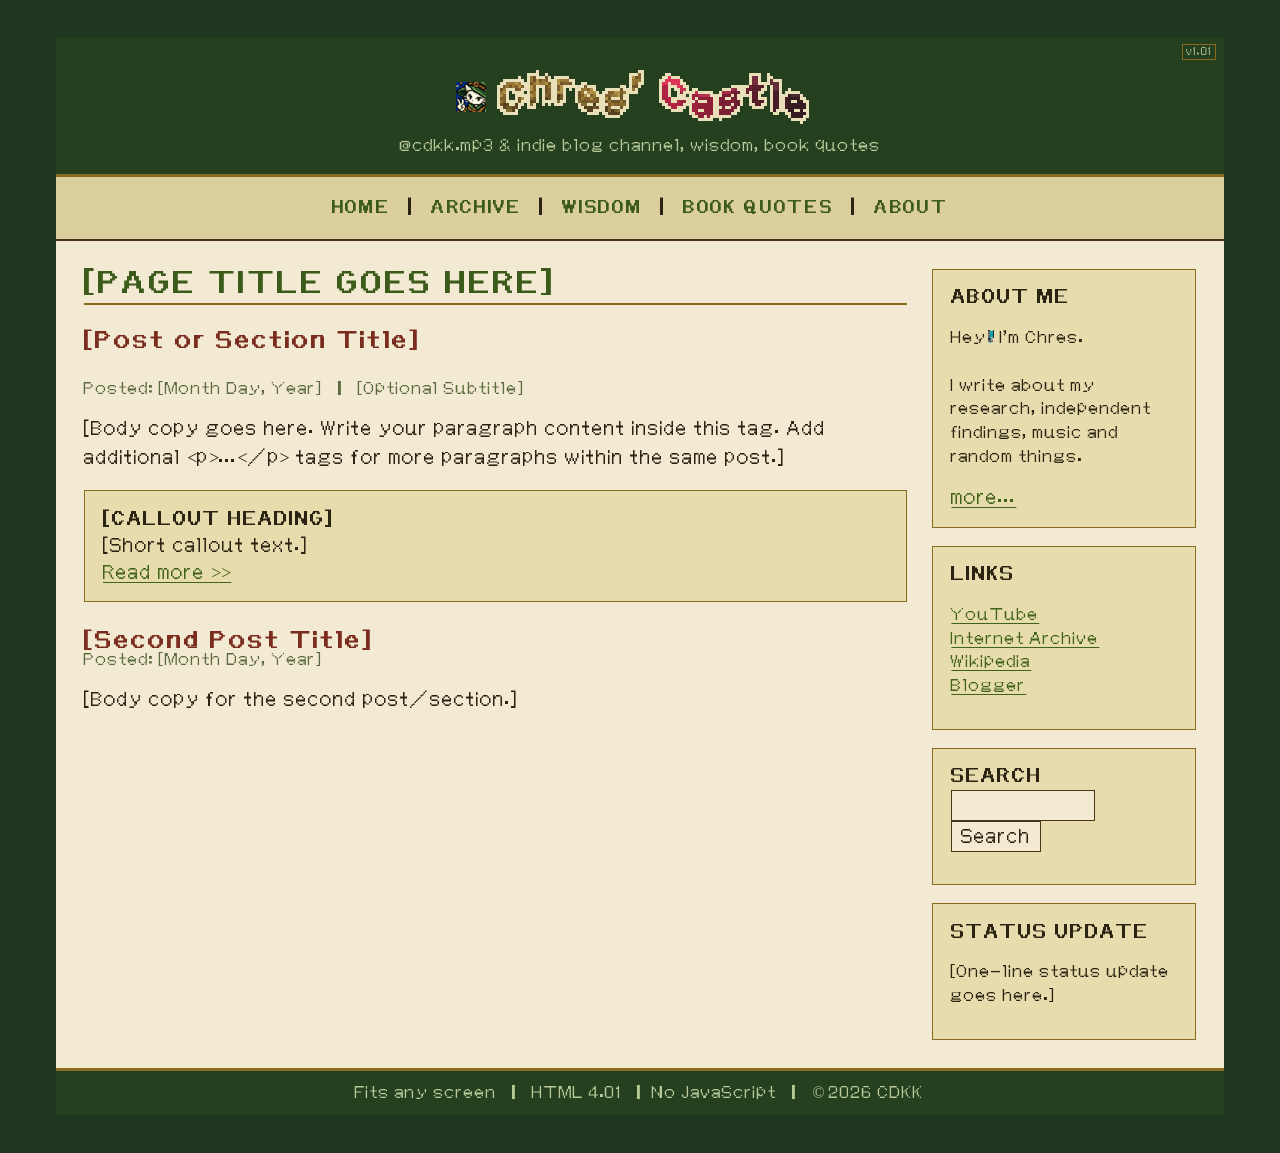
<file: template.html>
<!DOCTYPE html PUBLIC "-//W3C//DTD HTML 4.01 Transitional//EN">
<html lang="en"><head><meta http-equiv="Content-Type" content="text/html; charset=UTF-8"><meta http-equiv="X-UA-Compatible" content="IE=edge"><meta name="viewport" content="width=device-width, initial-scale=1, viewport-fit=cover"><meta name="description" content="[PAGE DESCRIPTION: one sentence for search results]"><meta name="theme-color" content="#1f3620"><meta name="color-scheme" content="light"><meta name="author" content="Chres (CDKK)"><meta name="robots" content="noindex,nofollow"><meta name="referrer" content="strict-origin-when-cross-origin"><meta name="format-detection" content="telephone=no"><meta name="apple-mobile-web-app-title" content="Chres' Castle"><meta property="og:title" content="Chres' Castle &mdash; [PAGE TITLE]"><meta property="og:description" content="[PAGE DESCRIPTION: one sentence for search results]"><meta property="og:type" content="website"><meta property="og:site_name" content="Chres' Castle"><meta name="twitter:card" content="summary"><link rel="icon" type="image/png" sizes="32x32" href="favicon.png"><link rel="apple-touch-icon" href="apple-touch-icon.png">
<title>Chres' Castle &mdash; [PAGE TITLE]</title>
<style type="text/css">
@font-face{font-family:Andrew;src:url([data-uri]) format('truetype');font-display:swap;font-weight:normal;font-style:normal}@font-face{font-family:Andrew;src:url([data-uri]) format('truetype');font-display:swap;font-weight:bold;font-style:normal}img.ico{height:.85em!important;width:auto!important;max-width:none!important;vertical-align:baseline!important;border:0;image-rendering:pixelated;image-rendering:crisp-edges;margin:0 .06em}body,table,input,.tagline,.date{font-synthesis:none}.top{position:relative}.top .ver{position:absolute;top:6px;right:8px;margin:0;vertical-align:baseline;line-height:1.3}
body{background-color:#1f3620;color:#2c2412;font-family:Andrew,Georgia,"Palatino Linotype","Book Antiqua",serif;font-size:9pt;margin:0;padding:20px 0}
a{color:#4a6b1f;text-decoration:underline}
a:hover{color:#8a5a1f}
table{font-family:Andrew,Georgia,"Palatino Linotype","Book Antiqua",serif;font-size:9pt}
.site{width:468px;height:260px;overflow:auto;overflow-x:hidden;overflow-y:auto;background-color:#f2ead2;border:6px solid #1f3620}
.top{background-color:#24401f;color:#e9dfb8;padding:10pt 8pt;border-bottom:3px solid #8a6a1f;text-align:center}
.tagline{font-size:8pt;font-style:italic;color:#b9c99a;margin-top:2pt}.ver{font-family:Andrew,"Palatino Linotype","Book Antiqua",Georgia,serif;font-size:8pt;font-weight:normal;font-style:normal;letter-spacing:0;color:#b9c99a;border:1px solid #8a6a1f;padding:0 3px;margin-left:4pt;vertical-align:middle;white-space:nowrap}
.menu{background-color:#dccf9f;border-bottom:2px solid #4a3418;padding:5pt;text-align:center}
.menu a{font-weight:bold;text-decoration:none;margin-left:5pt;margin-right:5pt;color:#3c5a1a;text-transform:uppercase;font-size:8pt;letter-spacing:0.5pt}
.menu a:hover{color:#8a3324}
.main{padding:8pt}
.title{color:#3c5a1a;font-family:Andrew,"Palatino Linotype","Book Antiqua",Georgia,serif;font-size:15pt;font-weight:bold;border-bottom:2px solid #8a6a1f;padding-bottom:4pt;margin-bottom:6pt}
.posttitle{color:#7a2d1f;font-size:11pt;font-weight:bold;font-family:Andrew,"Palatino Linotype","Book Antiqua",Georgia,serif}
.date{color:#5b6b3f;font-size:8pt;font-style:italic}
.box{border:1px solid #8a6a1f;background-color:#e7dcae;padding:6pt}
.side{width:105px;vertical-align:top;padding-left:8pt}
.content{width:325px;vertical-align:top}
.small{font-size:8pt}
.footer{background-color:#24401f;border-top:3px solid #8a6a1f;color:#b9c99a;padding:6pt;text-align:center;font-size:8pt}
hr{border:none;border-top:1px dashed #8a6a1f;height:0}
input{font-family:Andrew,Georgia,"Book Antiqua",serif;font-size:8pt;background-color:#f2ead2;border:1px solid #4a3418;color:#2c2412}

 @media screen and (min-width:481px){:root{--g:clamp(8px,2.5vw,36px)}html{-webkit-text-size-adjust:100%;text-size-adjust:100%}body{font-size:clamp(15px,.35vw + 13.5px,21px);line-height:1.5;padding:var(--g) 0;overflow-x:hidden}table{font-size:inherit}body>table>tbody>tr>td>table{width:calc(100% - 2*var(--g));max-width:1180px}.starframe{padding:var(--g)}.site,body>table>tbody>tr>td>table.site{width:100%;height:auto;overflow:visible;box-sizing:border-box}body>table>tbody>tr>td>table.site{width:calc(100% - 2*var(--g));max-width:1180px}.top{padding:1.1em .8em}.logo{font-size:2.1em;line-height:1.2}.tagline,.small,.date,.footer{font-size:.88em}.menu{padding:.5em .4em;line-height:2}.menu a{font-size:.9em;margin:0;padding:.35em .7em;display:inline-block}.main{padding:clamp(12px,2.2vw,32px)}.title{font-size:1.6em;margin-bottom:.6em}.posttitle{font-size:1.25em;margin-top:.4em}.content{width:auto;overflow-wrap:break-word;word-wrap:break-word}.content p,.content li{line-height:1.6;max-width:46em}.content img{max-width:100%;height:auto}.side{width:26%;min-width:190px;max-width:320px;padding-left:clamp(14px,2vw,32px)}.box{padding:.8em 1em;line-height:1.5}input{font-size:1em;padding:.3em .5em;max-width:100%;box-sizing:border-box}input[type=text]{width:100%}input[type=submit]{cursor:pointer}.footer{padding:.8em}}@media screen and (min-width:1600px){body{font-size:clamp(21px,.5vw + 14px,26px)}body>table>tbody>tr>td>table,body>table>tbody>tr>td>table.site{max-width:1500px}.top img,.title img,.posttitle img{zoom:2;image-rendering:pixelated}}@media screen and (max-width:479px),screen and (min-width:481px) and (max-width:640px){:root{--g:8px}html{-webkit-text-size-adjust:100%;text-size-adjust:100%}body{font-size:16px;line-height:1.5;padding:var(--g) 0;overflow-x:hidden}table{font-size:inherit}body>table>tbody>tr>td>table{width:calc(100% - 2*var(--g));max-width:none}.starframe{padding:var(--g)}.site,body>table>tbody>tr>td>table.site{width:100%;height:auto;overflow:visible;box-sizing:border-box}body>table>tbody>tr>td>table.site{width:calc(100% - 2*var(--g))}.top{padding:.9em .6em}.tagline,.small,.date,.footer{font-size:.88em}.menu{line-height:2}.menu a{font-size:.9em;display:inline-block}.main{padding:12px}.title{font-size:1.4em}.posttitle{font-size:1.2em}.content{overflow-wrap:break-word;word-wrap:break-word}.content img,.top img{max-width:100%;height:auto}.box{padding:.8em 1em}input{font-size:16px;padding:.3em .5em;max-width:100%;box-sizing:border-box}input[type=text]{width:100%}.main table,.main tbody,.main tr,.main td{display:block;width:auto}.content,.side{width:auto;min-width:0;max-width:none}.side{padding-left:0;margin-top:1.5em}.logo{font-size:1.7em}.menu a{padding:.5em .55em}.box,.menu,.footer{overflow-wrap:break-word}}@media screen and (min-resolution:1.5dppx){.top img,.title img,.posttitle img{image-rendering:pixelated}}@media (prefers-reduced-motion:reduce){.cursor-sparkle{display:none!important}}@media (hover:none){.cursor-sparkle{display:none!important}}html{background:#1f3620;scroll-behavior:smooth;scroll-padding-top:12px;scrollbar-color:#8a6a1f #1f3620;-webkit-tap-highlight-color:rgba(138,106,31,.25)}@media (prefers-reduced-motion:reduce){html{scroll-behavior:auto}a{transition:none!important}}::selection{background:#d8b85a;color:#1f3620}body{min-height:100vh;min-height:100dvh;padding-left:env(safe-area-inset-left,0px);padding-right:env(safe-area-inset-right,0px);padding-bottom:calc(var(--g,0px) + env(safe-area-inset-bottom,0px))}.skip{position:absolute;left:8px;top:-80px;z-index:10000;background:#1f3620;color:#f2ead2;padding:.6em 1em;border:2px solid #d8b85a;text-decoration:none;transition:top .15s}.skip:focus{top:8px}a:focus-visible,input:focus-visible,button:focus-visible{outline:3px solid #7a2d1f;outline-offset:2px}#content:focus{outline:none}a{text-underline-offset:.18em;text-decoration-thickness:1px;transition:color .15s;touch-action:manipulation}a:hover{text-decoration-thickness:2px}a:active{color:#7a2d1f}.box a{color:#436219}.menu a[aria-current=page]{text-decoration:underline;text-decoration-thickness:2px}.content{hyphens:auto;overflow-wrap:anywhere}.content p{text-wrap:pretty}.title,.posttitle{text-wrap:balance}img{border:0;height:auto}.top img,.title img,.posttitle img,.content img{image-rendering:crisp-edges;image-rendering:pixelated}.content ol{padding-inline-start:2em}input,button{accent-color:#4a6b1f}input[type=submit]{touch-action:manipulation}@media (pointer:coarse){.menu a{min-height:44px;line-height:44px;padding-top:0;padding-bottom:0}.side a{display:inline-block;padding:.35em 0}input[type=submit]{min-height:44px;padding:0 1.2em}input[type=search],input[type=text]{min-height:44px}}@media (max-width:360px){.menu a{padding:.4em .35em}.logo{font-size:1.4em}.main{padding:8px}}@media (orientation:landscape) and (max-height:500px){body{padding-top:4px}.top{padding:.5em}}@media (prefers-contrast:more){.box{border-width:2px}.date{color:#3a4527}a{color:#2c4a0c}}@media (forced-colors:active){.box,.site{border:2px solid CanvasText}.cursor-sparkle{display:none}}#sparkle-layer{position:fixed;left:0;top:0;width:100%;height:100%;pointer-events:none;z-index:9999;overflow:hidden;contain:strict;--k:1.5}@media (min-width:1600px){#sparkle-layer{--k:2.25}}.cursor-sparkle{position:absolute;left:0;top:0;width:calc(16px * var(--k,1));height:calc(16px * var(--k,1));image-rendering:pixelated;animation:sparkle-pop2 var(--d,700ms) ease-out forwards;contain:layout paint style}@keyframes sparkle-pop2{0%{opacity:1;transform:translate3d(var(--x),var(--y),0) translate(-50%,-50%) scale(calc(var(--s) * .4)) rotate(0deg)}30%{opacity:1;transform:translate3d(var(--x),var(--y),0) translate(-50%,-50%) scale(calc(var(--s) * 1.1)) rotate(45deg)}100%{opacity:0;transform:translate3d(var(--x),calc(var(--y) - 24px),0) translate(-50%,-50%) scale(calc(var(--s) * .6)) rotate(90deg)}}@media print{@page{margin:1.5cm}body{background:#fff!important;color:#000;font-size:11pt;padding:0}html{background:#fff}.starframe{background:none!important;padding:0}.site{border:0;width:auto!important}.menu,.side,.skip,#sparkle-layer,.footer{display:none!important}.content a[href^=http]:after{content:" (" attr(href) ")";font-size:.85em}}/*cursor art: indexed PNGs, see NOTES in head*/@media (pointer:fine){:root{--c1:url([data-uri]);--c2:url([data-uri])}body{cursor:var(--c1) 0 0,auto;cursor:-webkit-image-set(var(--c1) 1x,var(--c2) 2x) 0 0,auto;cursor:image-set(var(--c1) 1x,var(--c2) 2x) 0 0,auto}a,.menu a,input[type=submit],button,label{cursor:var(--c1) 0 0,pointer;cursor:-webkit-image-set(var(--c1) 1x,var(--c2) 2x) 0 0,pointer;cursor:image-set(var(--c1) 1x,var(--c2) 2x) 0 0,pointer}input[type=text],input[type=search]{cursor:text}}@media (pointer:fine) and (min-width:1600px){:root{--c1:url([data-uri]);--c2:url([data-uri])}}@media screen and (max-width:479px),screen and (min-width:481px) and (max-width:640px){body{font-size:17px}table{font-size:inherit;line-height:inherit}.content,.side,.box{line-height:1.5}.content p,.content li{line-height:1.5;margin:0 0 1em}.content li{margin-bottom:.45em}.date{font-size:15px;line-height:1.4;margin:.25em 0 .8em;color:#46552c}.small,.tagline,.footer{font-size:15px;line-height:1.5}.tagline{padding:0 .3em}.title:has(img){display:flex;align-items:center;justify-content:center;gap:8px}.title img:first-child,.title img:last-child{flex:0 0 16px;width:16px}.title img:nth-child(2){flex:0 1 auto;min-width:0;max-width:100%}.posttitle{margin:1.3em 0 .1em;line-height:1.3}.title img,.posttitle img{image-rendering:auto}.menu{font-size:0;line-height:0;padding:8px 6px}.menu a{display:inline-flex;align-items:center;justify-content:center;font-size:15px;line-height:1.2;margin:3px;padding:.5em 1em;min-height:44px;box-sizing:border-box;border:1px solid rgba(0,0,0,.3);background:rgba(255,255,255,.4)}.menu a[aria-current=page]{background:#24401f;color:#f2ead2;text-decoration:none}.main{padding:14px}.box{padding:14px 16px}.box b{display:block;margin-bottom:.4em;letter-spacing:.5px}.side .small a{display:inline-block;padding:.45em 0}code{font-family:inherit;font-size:.95em;background:rgba(0,0,0,.07);padding:0 .25em;overflow-wrap:anywhere}.footer{padding:14px 12px}}</style><!--
NOTES: INDEXED-COLOR GRAPHICS (palette + indices)
Technique source: SnesLab, Graphics Format (https://sneslab.net/wiki/Graphics_Format), text under CC BY 4.0.
Its diagrams are by georgjz (Machine Code Construction Yard); none are reused on this site.

IDEA: an image stores a small PALETTE (array of colours) and every pixel stores only an INDEX into it
(indirect colour), like SNES tiles at 1, 2, 4 or 8 bits per pixel (bpp). Fewer colours = fewer bits per pixel.
HOW IT IS USED HERE
 1. Every embedded image is a palette PNG (colour type 3, PLTE chunk) or a GIF. No RGB or RGBA images remain.
 2. Each palette holds only colours actually used. All fully transparent pixels share ONE entry; alpha sits in a
    short tRNS chunk with transparent entries first, so the chunk stays tiny.
 3. Bit ladder (same as SNES formats): 1bpp=2 colours, 2bpp=4, 4bpp=16, 8bpp=256. The optimizer stores whichever
    packing deflates smaller, so a 13-colour image may still be saved at 8 bit when that is the smaller file.
 4. PNG packs the indices per row, then deflates (zopfli). SNES planar bitplanes are NOT used: browsers cannot
    read them without JavaScript, and this page must still work in old browsers with no JS.
 5. Metadata chunks are stripped. Pixels were checked identical to the originals, except the header mascot.
 6. Header mascot (30x30): 886 colours reduced to a 108-colour palette (mean error under 1.5 of 255).

IMAGES IN THIS FILE (size, format, palette entries, stored bit depth, bytes before -> after)
  48x48    PNG         30 colours         8 bit    477 ->   361
  96x96    PNG         30 colours         8 bit    492 ->   386
  64x64    PNG         30 colours         8 bit    464 ->   360
  128x128  PNG         30 colours         8 bit    546 ->   438
  30x30    PNG         108 colours        8 bit   2976 ->  1067
  200x33   PNG         16 colours         8 bit    640 ->   396

ADDING A NEW IMAGE (checklist)
 a. Draw or export it at its final pixel size, with as few colours as possible.
 b. Save as palette PNG: only used colours, one shared transparent entry, no metadata (oxipng or zopfli).
 c. Heading images: one text colour plus anti-alias shades is usually 4bpp or less.
 d. Needs more than 256 colours? Reduce to 256 or fewer first, and compare against the original.
 e. Base64 it into src=data:image/png;base64,... and keep width/height attributes (stops layout shift).
 f. Cursor images must stay PNG. Animated art must stay GIF (keep every frame identical after re-encoding).

NOT IMAGES: the Andrew font is embedded as base64 TrueType, so palette indexing does not apply to it.
Subsetting it to the glyphs the site uses would be the next saving.
-->
<style type="text/css">@media (pointer:fine){html.ffc,html.ffc *{cursor:none!important}html.ffc input[type=text],html.ffc input[type=search],html.ffc textarea{cursor:text!important}#ffcur{--u:2px;position:fixed;left:0;top:0;width:30px;height:30px;pointer-events:none;z-index:2147483647;display:none;will-change:transform}#ffcur i{display:block;width:100%;height:100%;background:var(--c1) no-repeat 0 0;image-rendering:pixelated}#ffcur.hov i{animation:ffbob .7s step-end infinite}@keyframes ffbob{0%{transform:translate(0,0)}25%{transform:translate(var(--u),var(--u))}50%{transform:translate(calc(var(--u)*2),calc(var(--u)*2))}75%{transform:translate(var(--u),var(--u))}100%{transform:translate(0,0)}}}@media (pointer:fine) and (min-width:1600px){#ffcur{--u:3px;width:45px;height:45px}}@media (prefers-reduced-motion:reduce){#ffcur.hov i{animation:none}}</style></head><body><a class="skip" href="#content">Skip to main content</a>

<!-- ============================================================
     CHRES' CASTLE — REUSABLE PAGE TEMPLATE
     Copy this file to start any new page on the site.
     Look for EDIT comments marking what to change.
     Site-wide elements (header logo, mascot, menu, footer) are
     already wired up and normally should NOT need editing.
     ============================================================ -->

<table role="presentation" width="100%" border="0" cellpadding="0" cellspacing="0"><tbody><tr><td align="center" valign="top">
<table role="presentation" class="site" border="0" cellpadding="0" cellspacing="0"><tbody>

<tr><td class="top">
<img decoding="async" src="[data-uri]" width="30" height="30" alt="Chres' Castle mascot" fetchpriority="high" style="vertical-align:middle;margin-right:4pt" data-snes="s5ac06ba"><img decoding="async" src="[data-uri]" width="333" height="78" alt="Chres' Castle" style="image-rendering:pixelated;image-rendering:crisp-edges;vertical-align:middle" data-nosnes="1"> <span class="ver" title="Version 1.01">v1.01</span>
<!-- EDIT: tagline text below (keep short, one line) -->
<div class="tagline">@cdkk.mp3 &amp; indie blog channel, wisdom, book quotes</div>
</td></tr>

<tr><td class="menu" role="navigation" aria-label="Main menu">
<!-- EDIT: nav links — update href values if adding/removing pages -->
<a href="https://chrisdiekunstkatze.com/index.html">HOME</a> |
<a href="https://chrisdiekunstkatze.com/archive.html">ARCHIVE</a> |
<a href="https://chrisdiekunstkatze.com/games.html">WISDOM</a> |
<a href="https://chrisdiekunstkatze.com/music.html">BOOK QUOTES</a> |
<a href="https://chrisdiekunstkatze.com/about.html">ABOUT</a>
</td></tr>

<tr><td class="main">
<table role="presentation" width="100%" border="0" cellpadding="0" cellspacing="0"><tbody><tr>

<td class="content" id="content" tabindex="-1" role="main">

<!-- EDIT: page title (shows at the top of the content column) -->
<div class="title" role="heading" aria-level="1">[PAGE TITLE GOES HERE]</div>

<!-- EDIT: first post/section block — duplicate this whole block for additional posts -->
<p class="posttitle" role="heading" aria-level="2">[Post or Section Title]</p>
<div class="date">Posted: [Month Day, Year] &nbsp; | &nbsp; [Optional Subtitle]</div>
<p>[Body copy goes here. Write your paragraph content inside this tag. Add
additional &lt;p&gt;...&lt;/p&gt; tags for more paragraphs within the same post.]</p>

<!-- EDIT: optional highlighted callout box — delete this block if not needed -->
<div class="box"><b>[CALLOUT HEADING]</b><br>[Short callout text.]<br>
<a href="#">Read more &gt;&gt;</a></div>

<br>

<!-- EDIT: duplicate this block below for a second post/section -->
<div class="posttitle" role="heading" aria-level="2">[Second Post Title]</div>
<div class="date">Posted: [Month Day, Year]</div>
<p>[Body copy for the second post/section.]</p>

</td>

<td class="side" role="complementary" aria-label="Sidebar">

<!-- EDIT: sidebar "about" box — usually stays the same across pages -->
<div class="box"><b>ABOUT ME</b>
<p class="small">Hey<img class="ico" src="[data-uri]" alt="!" data-snes="s9a08c69"> I'm Chres.<br><br>
I write about my research, independent findings, music and random things.</p>
<a href="https://chrisdiekunstkatze.com/about.html">more...</a>
</div>
<br>

<!-- EDIT: sidebar links — update as needed -->
<div class="box"><b>LINKS</b>
<p class="small">
<a href="https://www.youtube.com/" rel="noopener noreferrer">YouTube</a><br>
<a href="https://archive.org/" rel="noopener noreferrer">Internet Archive</a><br>
<a href="https://www.wikipedia.org/" rel="noopener noreferrer">Wikipedia</a><br>
<a href="https://www.blogger.com/" rel="noopener noreferrer">Blogger</a>
</p></div>
<br>

<!-- Search box — leave as-is unless the search endpoint changes -->
<div class="box"><b>SEARCH</b>
<form role="search" action="https://chrisdiekunstkatze.com/search.html" method="get">
<input type="search" name="q" size="10" aria-label="Search the site" autocomplete="off" enterkeyhint="search"><br>
<input type="submit" value="Search">
</form></div>
<br>

<!-- EDIT: status box — short one-line update, changes often -->
<div class="box"><b>STATUS UPDATE</b>
<p class="small">[One-line status update goes here.]<br></p>
</div>

</td>
</tr></tbody></table>
</td></tr>

<tr><td class="footer" role="contentinfo">Fits any screen &nbsp; | &nbsp; HTML 4.01 &nbsp; | &nbsp;No JavaScript &nbsp; | &nbsp; &copy; 2026 CDKK</td></tr>

</tbody></table>
</td></tr></tbody></table>
<script type="text/javascript" src="snes.js"></script><script type="text/javascript">(function(){"use strict";if(!(document.addEventListener&&document.createElement&&window.matchMedia&&window.requestAnimationFrame))return;if(!matchMedia("(pointer: fine)").matches)return;var root=document.documentElement;if(!root.classList)return;var el=document.createElement("div"),ic=document.createElement("i");el.id="ffcur";el.setAttribute("aria-hidden","true");el.appendChild(ic);document.body.appendChild(el);var HOT="a,button,label,input[type=submit],input[type=button],[role=button],summary",TXT="input[type=text],input[type=search],input:not([type]),textarea";var x=0,y=0,pend=false,on=false;function up(n,s){while(n&&n.nodeType===1){var m=n.matches||n.msMatchesSelector||n.webkitMatchesSelector;if(m&&m.call(n,s))return n;n=n.parentNode;}return null;}function paint(){pend=false;el.style.transform="translate3d("+x+"px,"+y+"px,0)";}function state(t){var txt=!!up(t,TXT);if(txt){el.style.display="none";root.classList.remove("ffc");}else{root.classList.add("ffc");el.style.display="block";}if(up(t,HOT)){el.classList.add("hov");}else{el.classList.remove("hov");}}document.addEventListener("mousemove",function(e){x=e.clientX;y=e.clientY;if(!on){on=true;state(e.target);}if(!pend){pend=true;requestAnimationFrame(paint);}},{passive:true});document.addEventListener("mouseover",function(e){if(on)state(e.target);});document.addEventListener("mouseout",function(e){if(!e.relatedTarget){el.style.display="none";el.classList.remove("hov");}});})();</script></body></html>
</file>
